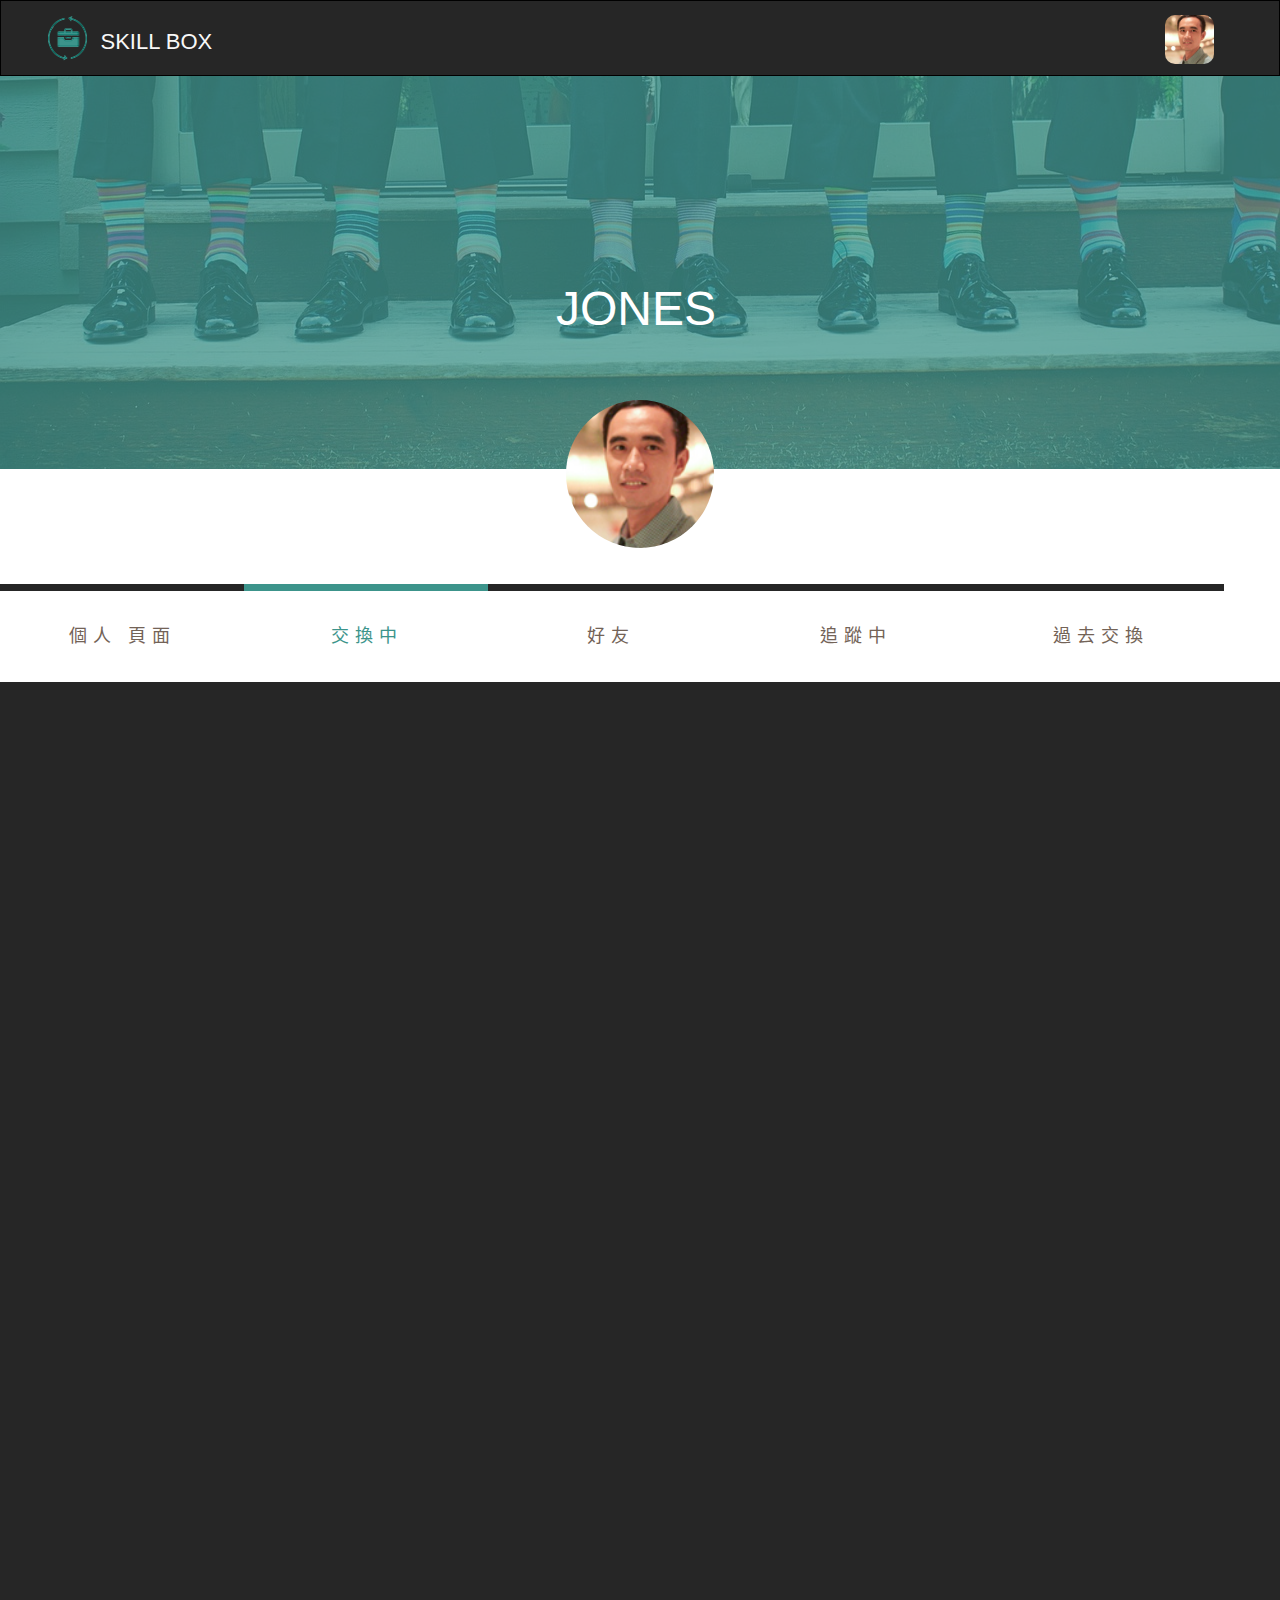
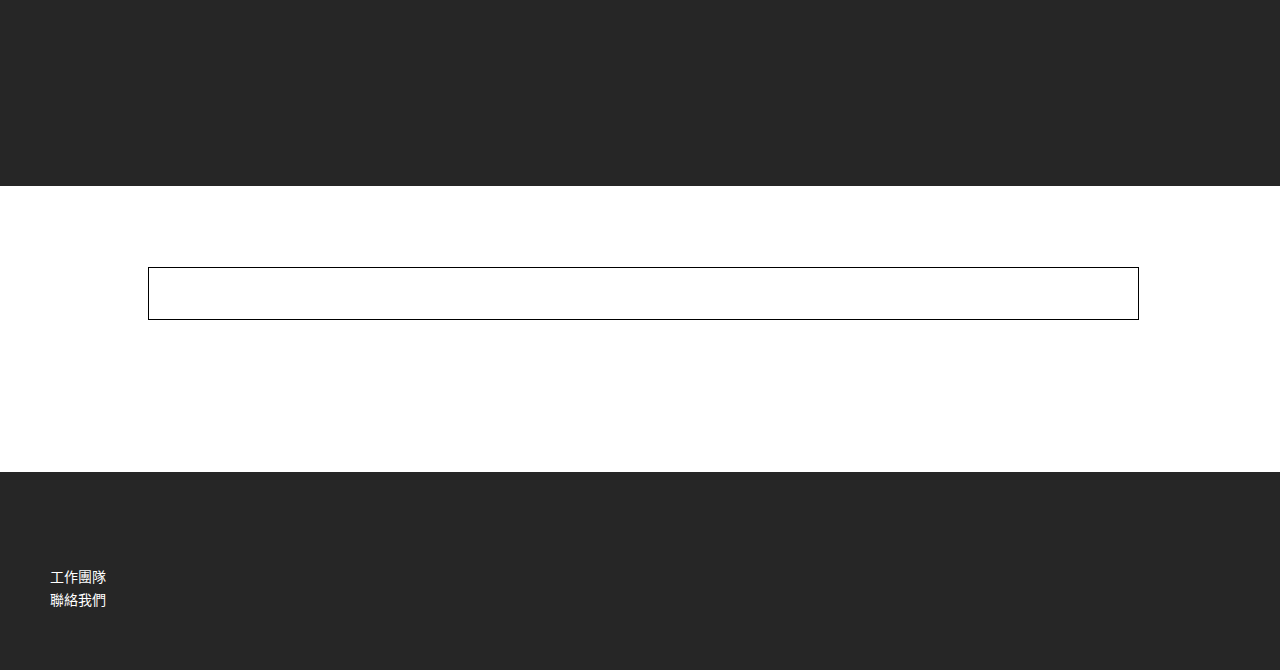
<file: 我的頁面.html>
<!DOCTYPE html>
<html class="html" lang="zh-TW">
 <head>

  <script type="text/javascript">
   if(typeof Muse == "undefined") window.Muse = {}; window.Muse.assets = {"required":["jquery-1.8.3.min.js", "museutils.js", "webpro.js", "jquery.watch.js", "jquery.musepolyfill.bgsize.js", "jquery.scrolleffects.js", "jquery.musemenu.js", "musewpdisclosure.js", "____.css"], "outOfDate":[]};
</script>
  
  <meta http-equiv="Content-type" content="text/html;charset=UTF-8"/>
  <meta name="generator" content="2014.2.1.284"/>
  <title>我的頁面</title>
  <!-- CSS -->
  <link rel="stylesheet" type="text/css" href="css/site_global.css?3990126098"/>
  <link rel="stylesheet" type="text/css" href="css/master_b-__.css?3837702423"/>
  <link rel="stylesheet" type="text/css" href="css/____.css?3839580152" id="pagesheet"/>
  <!-- Other scripts -->
  <script type="text/javascript">
   document.documentElement.className += ' js';
</script>
  <!-- JS includes -->
  <!--[if lt IE 9]>
  <script src="scripts/html5shiv.js?4241844378" type="text/javascript"></script>
  <![endif]-->
   </head>
 <body>

  <div class="clearfix" id="page"><!-- column -->
   <div class="position_content" id="page_position_content">
    <div class="clearfix colelem" id="pu107"><!-- group -->
     <div class="browser_width grpelem" id="u107-bw">
      <div id="u107"><!-- group -->
       <div class="clearfix" id="u107_align_to_page">
        <div class="clip_frame grpelem" id="u299"><!-- image -->
         <img class="block" id="u299_img" src="images/logo.png" alt="" width="39" height="47"/>
        </div>
        <div class="clearfix grpelem" id="u301-5"><!-- content -->
         <p id="u301-2">SKILL BOX</p>
         <p>&nbsp;</p>
        </div>
        <div class="rounded-corners clearfix grpelem" id="u119"><!-- group -->
         <nav class="MenuBar clearfix grpelem" id="menuu198"><!-- horizontal box -->
          <div class="MenuItemContainer clearfix grpelem" id="u199"><!-- vertical box -->
           <div class="MenuItem MenuItemWithSubMenu clearfix colelem" id="u202"><!-- horizontal box -->
            <div class="MenuItemLabel NoWrap clearfix grpelem" id="u203-3"><!-- content -->
             <p>&nbsp;</p>
            </div>
           </div>
           <div class="SubMenu  MenuLevel1 clearfix" id="u200"><!-- vertical box -->
            <ul class="SubMenuView clearfix colelem" id="u201"><!-- vertical box -->
             <li class="MenuItemContainer clearfix colelem" id="u255"><!-- horizontal box --><div class="MenuItem MenuItemWithSubMenu clearfix grpelem" id="u258"><!-- horizontal box --><div class="MenuItemLabel NoWrap clearfix grpelem" id="u259-4"><!-- content --><p>我的個人資料</p></div></div></li>
             <li class="MenuItemContainer clearfix colelem" id="u220"><!-- horizontal box --><div class="MenuItem MenuItemWithSubMenu clearfix grpelem" id="u223"><!-- horizontal box --><div class="MenuItemLabel NoWrap clearfix grpelem" id="u224-4"><!-- content --><p>幫助</p></div></div></li>
             <li class="MenuItemContainer clearfix colelem" id="u285"><!-- horizontal box --><div class="MenuItem MenuItemWithSubMenu clearfix grpelem" id="u288"><!-- horizontal box --><div class="MenuItemLabel NoWrap clearfix grpelem" id="u289-4"><!-- content --><p>登出</p></div></div></li>
            </ul>
           </div>
          </div>
         </nav>
        </div>
       </div>
      </div>
     </div>
     <div class="browser_width grpelem" id="u2377-bw">
      <div id="u2377"><!-- group -->
       <div class="clearfix" id="u2377_align_to_page">
        <a class="nonblock nontext clip_frame grpelem" id="u2408" href="%e7%b8%bd%e8%a6%bd.html"><!-- image --><img class="block" id="u2408_img" src="images/logo.png" alt="" width="39" height="47"/></a>
        <div class="clearfix grpelem" id="u2410-5"><!-- content -->
         <p id="u2410-2">SKILL BOX</p>
         <p>&nbsp;</p>
        </div>
        <div class="rounded-corners clearfix grpelem" id="u2378"><!-- group -->
         <nav class="MenuBar clearfix grpelem" id="menuu2379"><!-- horizontal box -->
          <div class="MenuItemContainer clearfix grpelem" id="u2380"><!-- vertical box -->
           <div class="MenuItem MenuItemWithSubMenu clearfix colelem" id="u2404"><!-- horizontal box -->
            <div class="MenuItemLabel NoWrap clearfix grpelem" id="u2405-3"><!-- content -->
             <p>&nbsp;</p>
            </div>
           </div>
           <div class="SubMenu  MenuLevel1 clearfix" id="u2381"><!-- vertical box -->
            <ul class="SubMenuView clearfix colelem" id="u2382"><!-- vertical box -->
             <li class="MenuItemContainer clearfix colelem" id="u2383"><!-- horizontal box --><a class="nonblock nontext MenuItem MenuItemWithSubMenu MuseMenuActive clearfix grpelem" id="u2384" href="%e6%88%91%e7%9a%84%e9%a0%81%e9%9d%a2.html"><!-- horizontal box --><div class="MenuItemLabel NoWrap clearfix grpelem" id="u2386-4"><!-- content --><p>我的個人資料</p></div></a></li>
             <li class="MenuItemContainer clearfix colelem" id="u2397"><!-- horizontal box --><div class="MenuItem MenuItemWithSubMenu clearfix grpelem" id="u2400"><!-- horizontal box --><div class="MenuItemLabel NoWrap clearfix grpelem" id="u2402-4"><!-- content --><p>幫助</p></div></div></li>
             <li class="MenuItemContainer clearfix colelem" id="u2390"><!-- horizontal box --><div class="MenuItem MenuItemWithSubMenu clearfix grpelem" id="u2393"><!-- horizontal box --><div class="MenuItemLabel NoWrap clearfix grpelem" id="u2396-4"><!-- content --><p>登出</p></div></div></li>
            </ul>
           </div>
          </div>
         </nav>
        </div>
       </div>
      </div>
     </div>
    </div>
    <div class="clearfix colelem" id="pu1618"><!-- group -->
     <div class="browser_width grpelem" id="u1618-bw">
      <div class="museBGSize" id="u1618"><!-- simple frame --></div>
     </div>
     <div class="browser_width grpelem" id="u1634-bw">
      <div id="u1634"><!-- simple frame --></div>
     </div>
     <div class="rounded-corners grpelem" id="u1614"><!-- simple frame --></div>
     <div class="clearfix grpelem" id="u1643-4"><!-- content -->
      <p>JONES</p>
     </div>
    </div>
    <div class="browser_width colelem" id="tab-panelu1644-bw">
     <div class="TabbedPanelsWidget clearfix" id="tab-panelu1644"><!-- vertical box -->
      <div class="TabbedPanelsTabGroup clearfix colelem100" id="u1655"><!-- horizontal box -->
       <div class="TabbedPanelsTab clearfix grpelem" id="u1660"><!-- horizontal box -->
        <div class=" NoWrap clearfix grpelem" id="u1661-4"><!-- content -->
         <p>個人 頁面</p>
        </div>
       </div>
       <div class="TabbedPanelsTab clearfix grpelem" id="u1734"><!-- horizontal box -->
        <div class=" NoWrap clearfix grpelem" id="u1737-4"><!-- content -->
         <p>交換中</p>
        </div>
       </div>
       <div class="TabbedPanelsTab clearfix grpelem" id="u1656"><!-- horizontal box -->
        <div class=" NoWrap clearfix grpelem" id="u1659-4"><!-- content -->
         <p>好友</p>
        </div>
       </div>
       <div class="TabbedPanelsTab clearfix grpelem" id="u1664"><!-- horizontal box -->
        <div class=" NoWrap clearfix grpelem" id="u1665-4"><!-- content -->
         <p>追蹤中</p>
        </div>
       </div>
       <div class="TabbedPanelsTab clearfix grpelem" id="u1726"><!-- horizontal box -->
        <div class=" NoWrap clearfix grpelem" id="u1728-4"><!-- content -->
         <p>過去交換</p>
        </div>
       </div>
      </div>
      <div class="TabbedPanelsContentGroup clearfix colelem100" id="u1645"><!-- stack box -->
       <div class="TabbedPanelsContent invi clearfix" id="u1652"><!-- group -->
        <div class="clip_frame grpelem" id="u1653"><!-- image -->
         <img class="block" id="u1653_img" src="images/placeholder.png" alt="" width="143" height="57"/>
        </div>
       </div>
       <div class="TabbedPanelsContent" id="u1738"><!-- simple frame --></div>
       <div class="TabbedPanelsContent invi" id="u1649"><!-- simple frame --></div>
       <div class="TabbedPanelsContent invi clearfix" id="u1646"><!-- group -->
        <div class="clip_frame grpelem" id="u1647"><!-- image -->
         <img class="block" id="u1647_img" src="images/placeholder.png" alt="" width="143" height="57"/>
        </div>
       </div>
       <div class="TabbedPanelsContent invi" id="u1730"><!-- simple frame --></div>
      </div>
     </div>
    </div>
    <div class="colelem" id="u1625"><!-- simple frame --></div>
    <div class="verticalspacer"></div>
    <div class="browser_width colelem" id="u1626-bw">
     <div id="u1626"><!-- group -->
      <div class="clearfix" id="u1626_align_to_page">
       <div class="clearfix grpelem" id="u1632-6"><!-- content -->
        <p>工作團隊</p>
        <p>聯絡我們</p>
       </div>
      </div>
     </div>
    </div>
    <div class="clearfix mse_pre_init" id="u1627"><!-- group -->
     <div class="rounded-corners rgba-background ose_pre_init grpelem" id="u1629"><!-- simple frame --></div>
     <div class="rounded-corners ose_pre_init grpelem" id="u1631"><!-- simple frame --></div>
     <div class="rounded-corners ose_pre_init grpelem" id="u1630"><!-- simple frame --></div>
     <div class="rounded-corners ose_pre_init grpelem" id="u1628"><!-- simple frame --></div>
    </div>
   </div>
  </div>
  <div class="preload_images">
   <img class="preload" src="images/facebook-u492-r-fr.png" alt=""/>
   <img class="preload" src="images/twitter.png" alt=""/>
   <img class="preload" src="images/pinterest.png" alt=""/>
   <img class="preload" src="images/youtube.png" alt=""/>
  </div>
  <!-- JS includes -->
  <script type="text/javascript">
   if (document.location.protocol != 'https:') document.write('\x3Cscript src="http://musecdn.businesscatalyst.com/scripts/4.0/jquery-1.8.3.min.js" type="text/javascript">\x3C/script>');
</script>
  <script type="text/javascript">
   window.jQuery || document.write('\x3Cscript src="scripts/jquery-1.8.3.min.js" type="text/javascript">\x3C/script>');
</script>
  <script src="scripts/museutils.js?3777594392" type="text/javascript"></script>
  <script src="scripts/jquery.musemenu.js?415733523" type="text/javascript"></script>
  <script src="scripts/jquery.watch.js?4144919381" type="text/javascript"></script>
  <script src="scripts/jquery.musepolyfill.bgsize.js?4259541792" type="text/javascript"></script>
  <script src="scripts/webpro.js?474087315" type="text/javascript"></script>
  <script src="scripts/musewpdisclosure.js?3952359668" type="text/javascript"></script>
  <script src="scripts/jquery.scrolleffects.js?117544926" type="text/javascript"></script>
  <!-- Other scripts -->
  <script type="text/javascript">
   $(document).ready(function() { try {
(function(){var a={},b=function(a){if(a.match(/^rgb/))return a=a.replace(/\s+/g,"").match(/([\d\,]+)/gi)[0].split(","),(parseInt(a[0])<<16)+(parseInt(a[1])<<8)+parseInt(a[2]);if(a.match(/^\#/))return parseInt(a.substr(1),16);return 0};(function(){$('link[type="text/css"]').each(function(){var b=($(this).attr("href")||"").match(/\/?css\/([\w\-]+\.css)\?(\d+)/);b&&b[1]&&b[2]&&(a[b[1]]=b[2])})})();(function(){$("body").append('<div class="version" style="display:none; width:1px; height:1px;"></div>');
for(var c=$(".version"),d=0;d<Muse.assets.required.length;){var f=Muse.assets.required[d],g=f.match(/([\w\-\.]+)\.(\w+)$/),k=g&&g[1]?g[1]:null,g=g&&g[2]?g[2]:null;switch(g.toLowerCase()){case "css":k=k.replace(/\W/gi,"_").replace(/^([^a-z])/gi,"_$1");c.addClass(k);var g=b(c.css("color")),h=b(c.css("background-color"));g!=0||h!=0?(Muse.assets.required.splice(d,1),"undefined"!=typeof a[f]&&(g!=a[f]>>>24||h!=(a[f]&16777215))&&Muse.assets.outOfDate.push(f)):d++;c.removeClass(k);break;case "js":k.match(/^jquery-[\d\.]+/gi)&&
typeof $!="undefined"?Muse.assets.required.splice(d,1):d++;break;default:throw Error("Unsupported file type: "+g);}}c.remove();if(Muse.assets.outOfDate.length||Muse.assets.required.length)c="伺服器上的某些檔案可能遺失或不正確。請清除瀏覽器快取後再試一次。若問題持續發生，請聯絡網站作者。",(d=location&&location.search&&location.search.match&&location.search.match(/muse_debug/gi))&&Muse.assets.outOfDate.length&&(c+="\nOut of date: "+Muse.assets.outOfDate.join(",")),d&&Muse.assets.required.length&&(c+="\nMissing: "+Muse.assets.required.join(",")),alert(c)})()})();/* body */
Muse.Utils.transformMarkupToFixBrowserProblemsPreInit();/* body */
Muse.Utils.prepHyperlinks(true);/* body */
Muse.Utils.initWidget('.MenuBar', function(elem) { return $(elem).museMenu(); });/* unifiedNavBar */
Muse.Utils.resizeHeight()/* resize height */
Muse.Utils.initWidget('#tab-panelu1644', function(elem) { return new WebPro.Widget.TabbedPanels(elem, {event:'click',defaultIndex:1}); });/* #tab-panelu1644 */
$('#u1629').registerOpacityScrollEffect([{"fade":0,"in":[-Infinity,1822.69],"opacity":100},{"in":[1822.69,1822.69],"opacity":100},{"fade":69.21,"in":[1822.69,Infinity],"opacity":0}]);/* scroll effect */
$('#u1631').registerOpacityScrollEffect([{"fade":0,"in":[-Infinity,1822.69],"opacity":100},{"in":[1822.69,1822.69],"opacity":100},{"fade":69.21,"in":[1822.69,Infinity],"opacity":0}]);/* scroll effect */
$('#u1630').registerOpacityScrollEffect([{"fade":0,"in":[-Infinity,1822.69],"opacity":100},{"in":[1822.69,1822.69],"opacity":100},{"fade":69.21,"in":[1822.69,Infinity],"opacity":0}]);/* scroll effect */
$('#u1628').registerOpacityScrollEffect([{"fade":0,"in":[-Infinity,1822.69],"opacity":100},{"in":[1822.69,1822.69],"opacity":100},{"fade":69.21,"in":[1822.69,Infinity],"opacity":0}]);/* scroll effect */
$('#u1627').registerPositionScrollEffect([{"in":[-Infinity,1924.35],"speed":[0,1]},{"in":[1924.35,Infinity],"speed":[0,-1]}]);/* scroll effect */
Muse.Utils.fullPage('#page');/* 100% height page */
Muse.Utils.showWidgetsWhenReady();/* body */
Muse.Utils.transformMarkupToFixBrowserProblems();/* body */
} catch(e) { if (e && 'function' == typeof e.notify) e.notify(); else Muse.Assert.fail('Error calling selector function:' + e); }});
</script>
   </body>
</html>
</file>
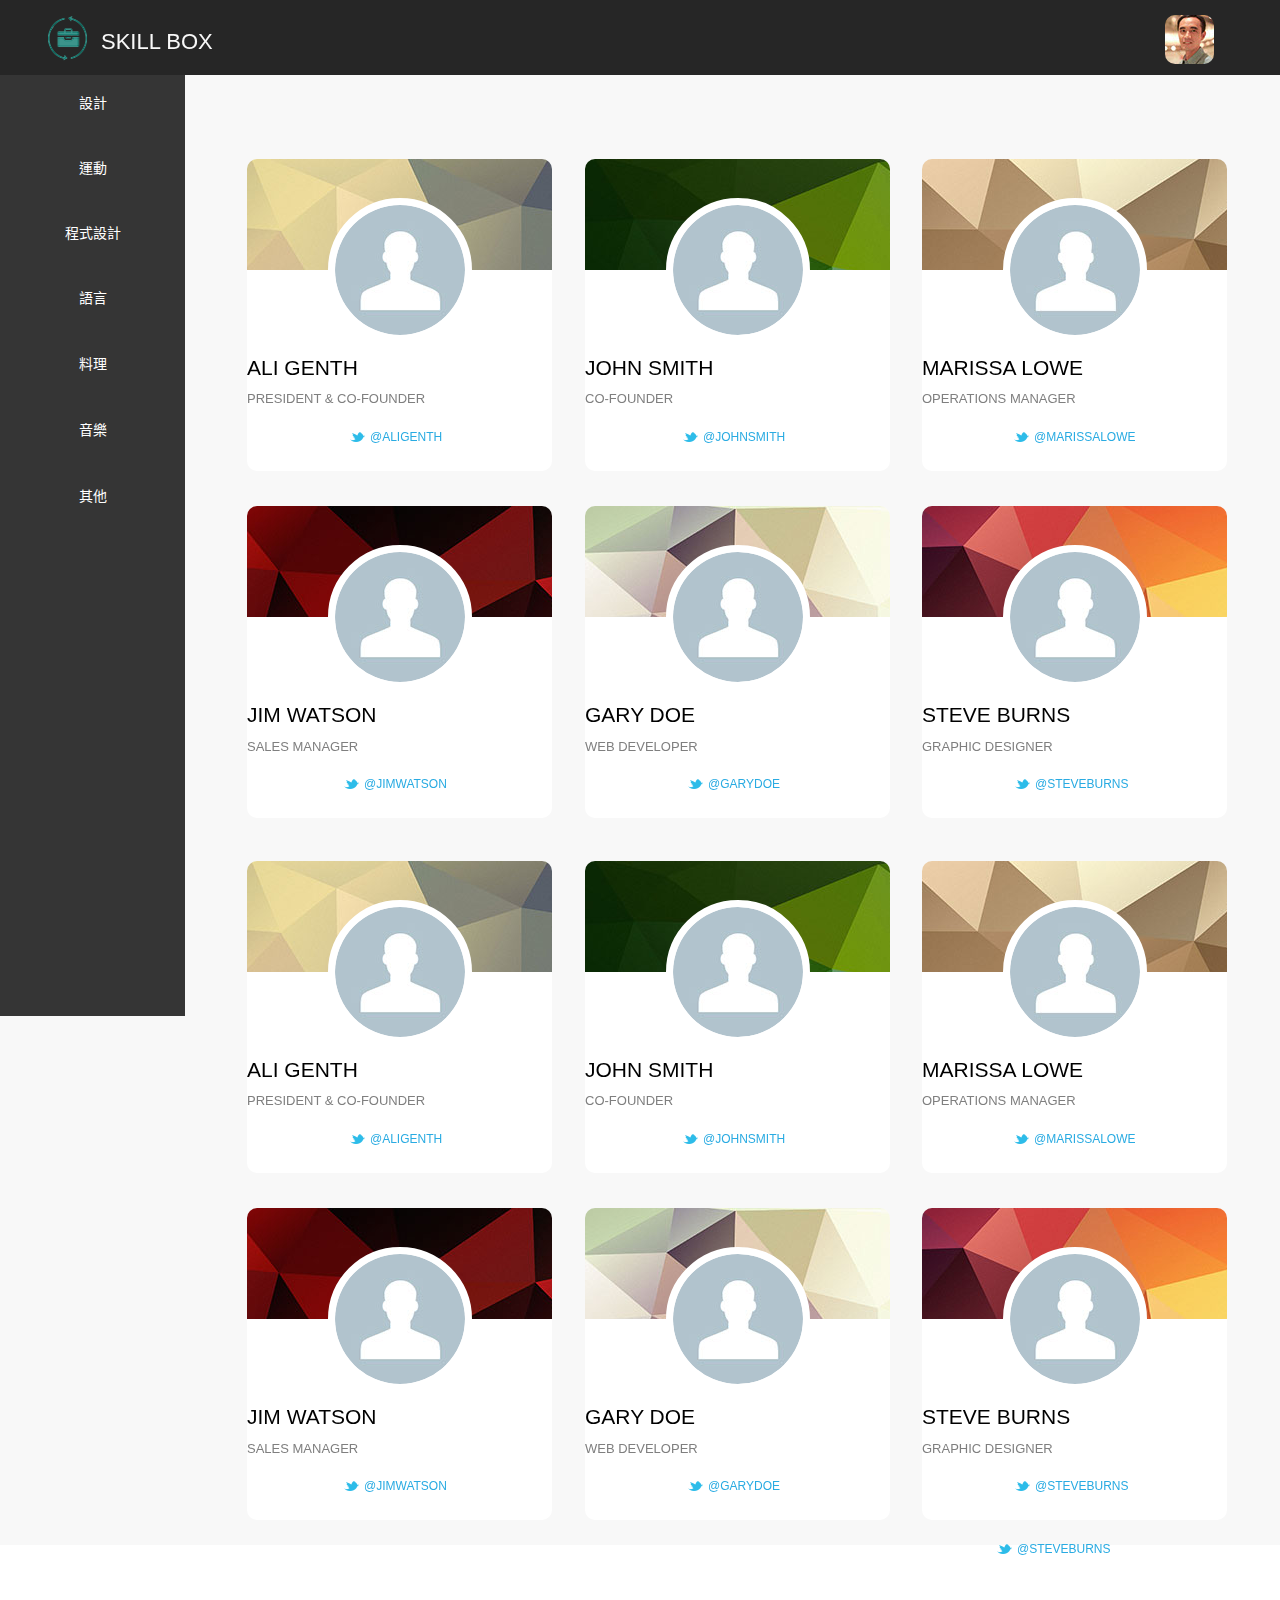
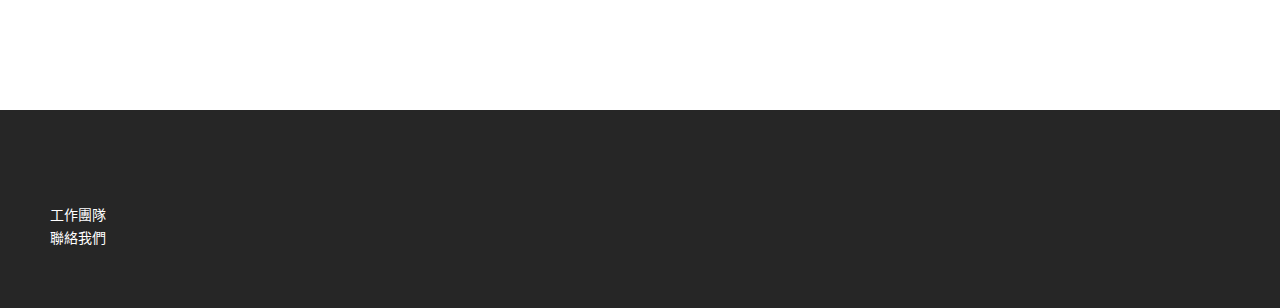
<file: 總覽.html>
<!DOCTYPE html>
<html class="html" lang="zh-TW">
 <head>

  <script type="text/javascript">
   if(typeof Muse == "undefined") window.Muse = {}; window.Muse.assets = {"required":["jquery-1.8.3.min.js", "museutils.js", "jquery.watch.js", "jquery.scrolleffects.js", "jquery.musemenu.js", "__2.css"], "outOfDate":[]};
</script>
  
  <meta http-equiv="Content-type" content="text/html;charset=UTF-8"/>
  <meta name="generator" content="2014.2.1.284"/>
  <title>總覽</title>
  <!-- CSS -->
  <link rel="stylesheet" type="text/css" href="css/site_global.css?3990126098"/>
  <link rel="stylesheet" type="text/css" href="css/master_b-__.css?3837702423"/>
  <link rel="stylesheet" type="text/css" href="css/__2.css?106366442" id="pagesheet"/>
  <!-- Other scripts -->
  <script type="text/javascript">
   document.documentElement.className += ' js';
var __adobewebfontsappname__ = "muse";
</script>
  <!-- JS includes -->
  <script type="text/javascript">
   document.write('\x3Cscript src="' + (document.location.protocol == 'https:' ? 'https:' : 'http:') + '//webfonts.creativecloud.com/abel:n4:all.js" type="text/javascript">\x3C/script>');
</script>
  <!--[if lt IE 9]>
  <script src="scripts/html5shiv.js?4241844378" type="text/javascript"></script>
  <![endif]-->
   </head>
 <body>

  <div class="clearfix" id="page"><!-- column -->
   <div class="position_content" id="page_position_content">
    <div class="clearfix colelem" id="pu2341"><!-- group -->
     <div class="browser_width" id="u2341-bw">
      <div id="u2341"><!-- simple frame --></div>
     </div>
     <nav class="MenuBar clearfix" id="menuu2343"><!-- horizontal box -->
      <div class="MenuItemContainer clearfix grpelem" id="u2344"><!-- vertical box -->
       <div class="MenuItem MenuItemWithSubMenu clearfix colelem" id="u2345"><!-- horizontal box -->
        <div class="MenuItemLabel NoWrap clearfix grpelem" id="u2347-3"><!-- content -->
         <p>&nbsp;</p>
        </div>
       </div>
       <div class="SubMenu  MenuLevel1 clearfix" id="u2349"><!-- vertical box -->
        <ul class="SubMenuView clearfix colelem" id="u2350"><!-- vertical box -->
         <li class="MenuItemContainer clearfix colelem" id="u2365"><!-- horizontal box --><a class="nonblock nontext MenuItem MenuItemWithSubMenu clearfix grpelem" id="u2368" href="%e6%88%91%e7%9a%84%e9%a0%81%e9%9d%a2.html"><!-- horizontal box --><div class="MenuItemLabel NoWrap clearfix grpelem" id="u2369-4"><!-- content --><p>我的個人資料</p></div></a></li>
         <li class="MenuItemContainer clearfix colelem" id="u2351"><!-- horizontal box --><div class="MenuItem MenuItemWithSubMenu clearfix grpelem" id="u2354"><!-- horizontal box --><div class="MenuItemLabel NoWrap clearfix grpelem" id="u2357-4"><!-- content --><p>幫助</p></div></div></li>
         <li class="MenuItemContainer clearfix colelem" id="u2358"><!-- horizontal box --><div class="MenuItem MenuItemWithSubMenu clearfix grpelem" id="u2361"><!-- horizontal box --><div class="MenuItemLabel NoWrap clearfix grpelem" id="u2362-4"><!-- content --><p>登出</p></div></div></li>
        </ul>
       </div>
      </div>
     </nav>
     <div class="rounded-corners" id="u2342"><!-- simple frame --></div>
     <a class="nonblock nontext MuseLinkActive clip_frame" id="u2372" href="%e7%b8%bd%e8%a6%bd.html"><!-- image --><img class="block" id="u2372_img" src="images/logo.png" alt="" width="39" height="47"/></a>
     <div class="clearfix" id="u2374-5"><!-- content -->
      <p id="u2374-2">SKILL BOX</p>
      <p>&nbsp;</p>
     </div>
    </div>
    <div class="browser_width colelem" id="u107-bw">
     <div id="u107"><!-- group -->
      <div class="clearfix" id="u107_align_to_page">
       <div class="clip_frame grpelem" id="u299"><!-- image -->
        <img class="block" id="u299_img" src="images/logo.png" alt="" width="39" height="47"/>
       </div>
       <div class="clearfix grpelem" id="u301-5"><!-- content -->
        <p id="u301-2">SKILL BOX</p>
        <p>&nbsp;</p>
       </div>
       <div class="clearfix grpelem" id="u119"><!-- group -->
        <nav class="MenuBar clearfix grpelem" id="menuu198"><!-- horizontal box -->
         <div class="MenuItemContainer clearfix grpelem" id="u199"><!-- vertical box -->
          <div class="MenuItem MenuItemWithSubMenu clearfix colelem" id="u202"><!-- horizontal box -->
           <div class="MenuItemLabel NoWrap clearfix grpelem" id="u203-3"><!-- content -->
            <p>&nbsp;</p>
           </div>
          </div>
          <div class="SubMenu  MenuLevel1 clearfix" id="u200"><!-- vertical box -->
           <ul class="SubMenuView clearfix colelem" id="u201"><!-- vertical box -->
            <li class="MenuItemContainer clearfix colelem" id="u255"><!-- horizontal box --><div class="MenuItem MenuItemWithSubMenu clearfix grpelem" id="u258"><!-- horizontal box --><div class="MenuItemLabel NoWrap clearfix grpelem" id="u259-4"><!-- content --><p>我的個人資料</p></div></div></li>
            <li class="MenuItemContainer clearfix colelem" id="u220"><!-- horizontal box --><div class="MenuItem MenuItemWithSubMenu clearfix grpelem" id="u223"><!-- horizontal box --><div class="MenuItemLabel NoWrap clearfix grpelem" id="u224-4"><!-- content --><p>幫助</p></div></div></li>
            <li class="MenuItemContainer clearfix colelem" id="u285"><!-- horizontal box --><div class="MenuItem MenuItemWithSubMenu clearfix grpelem" id="u288"><!-- horizontal box --><div class="MenuItemLabel NoWrap clearfix grpelem" id="u289-4"><!-- content --><p>登出</p></div></div></li>
           </ul>
          </div>
         </div>
        </nav>
       </div>
      </div>
     </div>
    </div>
    <div class="pinned-colelem" id="u1948"><!-- simple frame --></div>
    <div class="browser_width" id="u1897-bw">
     <div class="pinned-colelem" id="u1897"><!-- simple frame --></div>
    </div>
    <nav class="MenuBar clearfix pinned-colelem" id="menuu1898"><!-- vertical box -->
     <div class="MenuItemContainer clearfix colelem" id="u1899"><!-- horizontal box -->
      <div class="MenuItem MenuItemWithSubMenu clearfix grpelem" id="u1900"><!-- horizontal box -->
       <div class="MenuItemLabel clearfix grpelem" id="u1901-4"><!-- content -->
        <p>設計</p>
       </div>
      </div>
     </div>
     <div class="MenuItemContainer clearfix colelem" id="u1913"><!-- horizontal box -->
      <div class="MenuItem MenuItemWithSubMenu clearfix grpelem" id="u1916"><!-- horizontal box -->
       <div class="MenuItemLabel clearfix grpelem" id="u1919-4"><!-- content -->
        <p>運動</p>
       </div>
      </div>
     </div>
     <div class="MenuItemContainer clearfix colelem" id="u1920"><!-- horizontal box -->
      <div class="MenuItem MenuItemWithSubMenu clearfix grpelem" id="u1923"><!-- horizontal box -->
       <div class="MenuItemLabel clearfix grpelem" id="u1924-4"><!-- content -->
        <p>程式設計</p>
       </div>
      </div>
     </div>
     <div class="MenuItemContainer clearfix colelem" id="u1927"><!-- horizontal box -->
      <div class="MenuItem MenuItemWithSubMenu clearfix grpelem" id="u1928"><!-- horizontal box -->
       <div class="MenuItemLabel clearfix grpelem" id="u1930-4"><!-- content -->
        <p>語言</p>
       </div>
      </div>
     </div>
     <div class="MenuItemContainer clearfix colelem" id="u1934"><!-- horizontal box -->
      <div class="MenuItem MenuItemWithSubMenu clearfix grpelem" id="u1935"><!-- horizontal box -->
       <div class="MenuItemLabel clearfix grpelem" id="u1936-4"><!-- content -->
        <p>料理</p>
       </div>
      </div>
     </div>
     <div class="MenuItemContainer clearfix colelem" id="u1941"><!-- horizontal box -->
      <div class="MenuItem MenuItemWithSubMenu clearfix grpelem" id="u1942"><!-- horizontal box -->
       <div class="MenuItemLabel clearfix grpelem" id="u1945-4"><!-- content -->
        <p>音樂</p>
       </div>
      </div>
     </div>
     <div class="MenuItemContainer clearfix colelem" id="u1949"><!-- horizontal box -->
      <div class="MenuItem MenuItemWithSubMenu clearfix grpelem" id="u1950"><!-- horizontal box -->
       <div class="MenuItemLabel clearfix grpelem" id="u1953-4"><!-- content -->
        <p>其他</p>
       </div>
      </div>
     </div>
    </nav>
    <div class="clearfix colelem" id="u2191"><!-- group -->
     <div class="clearfix grpelem" id="ppu2057"><!-- column -->
      <div class="clearfix colelem" id="pu2057"><!-- group -->
       <div class="rounded-corners grpelem" id="u2057"><!-- simple frame --></div>
       <div class="rounded-corners clearfix grpelem" id="u2063"><!-- column -->
        <div class="Name clearfix colelem" id="u2081-4"><!-- content -->
         <p>ALI GENTH</p>
        </div>
        <div class="clearfix colelem" id="u2093-4"><!-- content -->
         <p class="Tweeter">@ALIGENTH</p>
        </div>
       </div>
       <div class="rounded-corners clip_frame grpelem" id="u2069"><!-- image -->
        <img class="block" id="u2069_img" src="images/img02130x130.jpg" alt="" width="130" height="130"/>
       </div>
       <div class="Position clearfix grpelem" id="u2087-4"><!-- content -->
        <p>PRESIDENT &amp; CO&#45;FOUNDER</p>
       </div>
      </div>
      <div class="clearfix colelem" id="pu2058"><!-- group -->
       <div class="rounded-corners grpelem" id="u2058"><!-- simple frame --></div>
       <div class="rounded-corners clearfix grpelem" id="u2064"><!-- column -->
        <div class="Name clearfix colelem" id="u2082-4"><!-- content -->
         <p>JIM WATSON</p>
        </div>
        <div class="clearfix colelem" id="u2094-4"><!-- content -->
         <p class="Tweeter">@JIMWATSON</p>
        </div>
       </div>
       <div class="rounded-corners clip_frame grpelem" id="u2071"><!-- image -->
        <img class="block" id="u2071_img" src="images/img02130x130.jpg" alt="" width="130" height="130"/>
       </div>
       <div class="Position clearfix grpelem" id="u2088-4"><!-- content -->
        <p>SALES MANAGER</p>
       </div>
      </div>
     </div>
     <div class="clearfix grpelem" id="ppu2061"><!-- column -->
      <div class="clearfix colelem" id="pu2061"><!-- group -->
       <div class="rounded-corners grpelem" id="u2061"><!-- simple frame --></div>
       <div class="rounded-corners clearfix grpelem" id="u2067"><!-- column -->
        <div class="rounded-corners Name clearfix colelem" id="u2085-4"><!-- content -->
         <p>JOHN SMITH</p>
        </div>
        <div class="clearfix colelem" id="u2097-4"><!-- content -->
         <p class="Tweeter">@JOHNSMITH</p>
        </div>
       </div>
       <div class="rounded-corners clip_frame grpelem" id="u2079"><!-- image -->
        <img class="block" id="u2079_img" src="images/img02130x130.jpg" alt="" width="130" height="130"/>
       </div>
       <div class="Position clearfix grpelem" id="u2091-4"><!-- content -->
        <p>CO&#45;FOUNDER</p>
       </div>
      </div>
      <div class="clearfix colelem" id="pu2062"><!-- group -->
       <div class="rounded-corners grpelem" id="u2062"><!-- simple frame --></div>
       <div class="rounded-corners clearfix grpelem" id="u2068"><!-- column -->
        <div class="Name clearfix colelem" id="u2086-4"><!-- content -->
         <p>GARY DOE</p>
        </div>
        <div class="clearfix colelem" id="u2098-4"><!-- content -->
         <p class="Tweeter">@GARYDOE</p>
        </div>
       </div>
       <div class="rounded-corners clip_frame grpelem" id="u2073"><!-- image -->
        <img class="block" id="u2073_img" src="images/img02130x130.jpg" alt="" width="130" height="130"/>
       </div>
       <div class="Position clearfix grpelem" id="u2092-4"><!-- content -->
        <p>WEB DEVELOPER</p>
       </div>
      </div>
     </div>
     <div class="clearfix grpelem" id="ppu2059"><!-- column -->
      <div class="clearfix colelem" id="pu2059"><!-- group -->
       <div class="rounded-corners grpelem" id="u2059"><!-- simple frame --></div>
       <div class="rounded-corners clearfix grpelem" id="u2065"><!-- column -->
        <div class="Name clearfix colelem" id="u2083-4"><!-- content -->
         <p>MARISSA LOWE</p>
        </div>
        <div class="clearfix colelem" id="u2095-4"><!-- content -->
         <p class="Tweeter">@MARISSALOWE</p>
        </div>
       </div>
       <div class="rounded-corners clip_frame clearfix grpelem" id="u2075"><!-- image -->
        <div id="u2075_clip">
         <img class="position_content" id="u2075_img" src="images/img02.jpg" alt="" width="131" height="131"/>
        </div>
       </div>
       <div class="Position clearfix grpelem" id="u2089-4"><!-- content -->
        <p>OPERATIONS MANAGER</p>
       </div>
      </div>
      <div class="clearfix colelem" id="pu2060"><!-- group -->
       <div class="rounded-corners grpelem" id="u2060"><!-- simple frame --></div>
       <div class="rounded-corners clearfix grpelem" id="u2066"><!-- column -->
        <div class="Name clearfix colelem" id="u2084-4"><!-- content -->
         <p>STEVE BURNS</p>
        </div>
        <div class="clearfix colelem" id="u2096-4"><!-- content -->
         <p class="Tweeter">@STEVEBURNS</p>
        </div>
       </div>
       <div class="rounded-corners clip_frame grpelem" id="u2077"><!-- image -->
        <img class="block" id="u2077_img" src="images/img02130x130.jpg" alt="" width="130" height="130"/>
       </div>
       <div class="Position clearfix grpelem" id="u2090-4"><!-- content -->
        <p>GRAPHIC DESIGNER</p>
       </div>
      </div>
     </div>
    </div>
    <div class="clearfix colelem" id="u2290"><!-- group -->
     <div class="clearfix grpelem" id="pu2325"><!-- column -->
      <div class="rounded-corners colelem" id="u2325"><!-- simple frame --></div>
      <div class="clearfix colelem" id="pu2300"><!-- group -->
       <div class="rounded-corners clearfix grpelem" id="u2300"><!-- column -->
        <div class="position_content" id="u2300_position_content">
         <div class="rounded-corners clip_frame colelem" id="u2330"><!-- image -->
          <img class="block" id="u2330_img" src="images/img02130x130.jpg" alt="" width="130" height="130"/>
         </div>
         <div class="Name clearfix colelem" id="u2301-4"><!-- content -->
          <p>ALI GENTH</p>
         </div>
         <div class="clearfix colelem" id="u2323-4"><!-- content -->
          <p class="Tweeter">@ALIGENTH</p>
         </div>
        </div>
       </div>
       <div class="Position clearfix grpelem" id="u2316-4"><!-- content -->
        <p>PRESIDENT &amp; CO&#45;FOUNDER</p>
       </div>
      </div>
      <div class="clearfix colelem" id="pu2296"><!-- group -->
       <div class="rounded-corners grpelem" id="u2296"><!-- simple frame --></div>
       <div class="rounded-corners clearfix grpelem" id="u2327"><!-- column -->
        <div class="Name clearfix colelem" id="u2324-4"><!-- content -->
         <p>JIM WATSON</p>
        </div>
        <div class="clearfix colelem" id="u2302-4"><!-- content -->
         <p class="Tweeter">@JIMWATSON</p>
        </div>
       </div>
       <div class="rounded-corners clip_frame grpelem" id="u2317"><!-- image -->
        <img class="block" id="u2317_img" src="images/img02130x130.jpg" alt="" width="130" height="130"/>
       </div>
       <div class="Position clearfix grpelem" id="u2332-4"><!-- content -->
        <p>SALES MANAGER</p>
       </div>
      </div>
     </div>
     <div class="clearfix grpelem" id="ppu2291"><!-- column -->
      <div class="clearfix colelem" id="pu2291"><!-- group -->
       <div class="rounded-corners grpelem" id="u2291"><!-- simple frame --></div>
       <div class="rounded-corners clearfix grpelem" id="u2319"><!-- column -->
        <div class="rounded-corners Name clearfix colelem" id="u2314-4"><!-- content -->
         <p>JOHN SMITH</p>
        </div>
        <div class="clearfix colelem" id="u2328-4"><!-- content -->
         <p class="Tweeter">@JOHNSMITH</p>
        </div>
       </div>
       <div class="rounded-corners clip_frame grpelem" id="u2298"><!-- image -->
        <img class="block" id="u2298_img" src="images/img02130x130.jpg" alt="" width="130" height="130"/>
       </div>
       <div class="Position clearfix grpelem" id="u2297-4"><!-- content -->
        <p>CO&#45;FOUNDER</p>
       </div>
      </div>
      <div class="clearfix colelem" id="pu2326"><!-- group -->
       <div class="rounded-corners grpelem" id="u2326"><!-- simple frame --></div>
       <div class="rounded-corners clearfix grpelem" id="u2292"><!-- column -->
        <div class="Name clearfix colelem" id="u2320-4"><!-- content -->
         <p>GARY DOE</p>
        </div>
        <div class="clearfix colelem" id="u2313-4"><!-- content -->
         <p class="Tweeter">@GARYDOE</p>
        </div>
       </div>
       <div class="rounded-corners clip_frame grpelem" id="u2304"><!-- image -->
        <img class="block" id="u2304_img" src="images/img02130x130.jpg" alt="" width="130" height="130"/>
       </div>
       <div class="Position clearfix grpelem" id="u2315-4"><!-- content -->
        <p>WEB DEVELOPER</p>
       </div>
      </div>
     </div>
     <div class="clearfix grpelem" id="ppu2306"><!-- column -->
      <div class="clearfix colelem" id="pu2306"><!-- group -->
       <div class="rounded-corners grpelem" id="u2306"><!-- simple frame --></div>
       <div class="rounded-corners clearfix grpelem" id="u2307"><!-- column -->
        <div class="Name clearfix colelem" id="u2322-4"><!-- content -->
         <p>MARISSA LOWE</p>
        </div>
        <div class="clearfix colelem" id="u2329-4"><!-- content -->
         <p class="Tweeter">@MARISSALOWE</p>
        </div>
       </div>
       <div class="rounded-corners clip_frame clearfix grpelem" id="u2308"><!-- image -->
        <div id="u2308_clip">
         <img class="position_content" id="u2308_img" src="images/img02.jpg" alt="" width="131" height="131"/>
        </div>
       </div>
       <div class="Position clearfix grpelem" id="u2295-4"><!-- content -->
        <p>OPERATIONS MANAGER</p>
       </div>
      </div>
      <div class="clearfix colelem" id="pu2310"><!-- group -->
       <div class="rounded-corners grpelem" id="u2310"><!-- simple frame --></div>
       <div class="rounded-corners clearfix grpelem" id="u2312"><!-- column -->
        <div class="Name clearfix colelem" id="u2303-4"><!-- content -->
         <p>STEVE BURNS</p>
        </div>
        <div class="clearfix colelem" id="u2311-4"><!-- content -->
         <p class="Tweeter">@STEVEBURNS</p>
        </div>
       </div>
       <div class="rounded-corners clip_frame grpelem" id="u2293"><!-- image -->
        <img class="block" id="u2293_img" src="images/img02130x130.jpg" alt="" width="130" height="130"/>
       </div>
       <div class="Position clearfix grpelem" id="u2321-4"><!-- content -->
        <p>GRAPHIC DESIGNER</p>
       </div>
      </div>
     </div>
    </div>
    <div class="clearfix colelem" id="u1886-4"><!-- content -->
     <p class="Tweeter">@STEVEBURNS</p>
    </div>
    <div class="verticalspacer"></div>
    <div class="browser_width colelem" id="u1626-bw">
     <div id="u1626"><!-- group -->
      <div class="clearfix" id="u1626_align_to_page">
       <div class="clearfix grpelem" id="u1632-6"><!-- content -->
        <p>工作團隊</p>
        <p>聯絡我們</p>
       </div>
      </div>
     </div>
    </div>
    <div class="clearfix mse_pre_init" id="u1627"><!-- group -->
     <div class="ose_pre_init grpelem" id="u1629"><!-- simple frame --></div>
     <div class="ose_pre_init grpelem" id="u1631"><!-- simple frame --></div>
     <div class="ose_pre_init grpelem" id="u1630"><!-- simple frame --></div>
     <div class="ose_pre_init grpelem" id="u1628"><!-- simple frame --></div>
    </div>
   </div>
  </div>
  <!-- JS includes -->
  <script type="text/javascript">
   if (document.location.protocol != 'https:') document.write('\x3Cscript src="http://musecdn.businesscatalyst.com/scripts/4.0/jquery-1.8.3.min.js" type="text/javascript">\x3C/script>');
</script>
  <script type="text/javascript">
   window.jQuery || document.write('\x3Cscript src="scripts/jquery-1.8.3.min.js" type="text/javascript">\x3C/script>');
</script>
  <script src="scripts/museutils.js?3777594392" type="text/javascript"></script>
  <script src="scripts/jquery.musemenu.js?415733523" type="text/javascript"></script>
  <script src="scripts/jquery.watch.js?4144919381" type="text/javascript"></script>
  <script src="scripts/jquery.scrolleffects.js?117544926" type="text/javascript"></script>
  <!-- Other scripts -->
  <script type="text/javascript">
   $(document).ready(function() { try {
(function(){var a={},b=function(a){if(a.match(/^rgb/))return a=a.replace(/\s+/g,"").match(/([\d\,]+)/gi)[0].split(","),(parseInt(a[0])<<16)+(parseInt(a[1])<<8)+parseInt(a[2]);if(a.match(/^\#/))return parseInt(a.substr(1),16);return 0};(function(){$('link[type="text/css"]').each(function(){var b=($(this).attr("href")||"").match(/\/?css\/([\w\-]+\.css)\?(\d+)/);b&&b[1]&&b[2]&&(a[b[1]]=b[2])})})();(function(){$("body").append('<div class="version" style="display:none; width:1px; height:1px;"></div>');
for(var c=$(".version"),d=0;d<Muse.assets.required.length;){var f=Muse.assets.required[d],g=f.match(/([\w\-\.]+)\.(\w+)$/),k=g&&g[1]?g[1]:null,g=g&&g[2]?g[2]:null;switch(g.toLowerCase()){case "css":k=k.replace(/\W/gi,"_").replace(/^([^a-z])/gi,"_$1");c.addClass(k);var g=b(c.css("color")),h=b(c.css("background-color"));g!=0||h!=0?(Muse.assets.required.splice(d,1),"undefined"!=typeof a[f]&&(g!=a[f]>>>24||h!=(a[f]&16777215))&&Muse.assets.outOfDate.push(f)):d++;c.removeClass(k);break;case "js":k.match(/^jquery-[\d\.]+/gi)&&
typeof $!="undefined"?Muse.assets.required.splice(d,1):d++;break;default:throw Error("Unsupported file type: "+g);}}c.remove();if(Muse.assets.outOfDate.length||Muse.assets.required.length)c="伺服器上的某些檔案可能遺失或不正確。請清除瀏覽器快取後再試一次。若問題持續發生，請聯絡網站作者。",(d=location&&location.search&&location.search.match&&location.search.match(/muse_debug/gi))&&Muse.assets.outOfDate.length&&(c+="\nOut of date: "+Muse.assets.outOfDate.join(",")),d&&Muse.assets.required.length&&(c+="\nMissing: "+Muse.assets.required.join(",")),alert(c)})()})();/* body */
Muse.Utils.transformMarkupToFixBrowserProblemsPreInit();/* body */
Muse.Utils.prepHyperlinks(true);/* body */
Muse.Utils.initWidget('.MenuBar', function(elem) { return $(elem).museMenu(); });/* unifiedNavBar */
Muse.Utils.resizeHeight()/* resize height */
$('#u1629').registerOpacityScrollEffect([{"fade":0,"in":[-Infinity,1460.36],"opacity":100},{"in":[1460.36,1460.36],"opacity":100},{"fade":69.21,"in":[1460.36,Infinity],"opacity":0}]);/* scroll effect */
$('#u1631').registerOpacityScrollEffect([{"fade":0,"in":[-Infinity,1460.36],"opacity":100},{"in":[1460.36,1460.36],"opacity":100},{"fade":69.21,"in":[1460.36,Infinity],"opacity":0}]);/* scroll effect */
$('#u1630').registerOpacityScrollEffect([{"fade":0,"in":[-Infinity,1460.36],"opacity":100},{"in":[1460.36,1460.36],"opacity":100},{"fade":69.21,"in":[1460.36,Infinity],"opacity":0}]);/* scroll effect */
$('#u1628').registerOpacityScrollEffect([{"fade":0,"in":[-Infinity,1460.36],"opacity":100},{"in":[1460.36,1460.36],"opacity":100},{"fade":69.21,"in":[1460.36,Infinity],"opacity":0}]);/* scroll effect */
$('#u1627').registerPositionScrollEffect([{"in":[-Infinity,1562.02],"speed":[0,1]},{"in":[1562.02,Infinity],"speed":[0,-1]}]);/* scroll effect */
Muse.Utils.fullPage('#page');/* 100% height page */
Muse.Utils.showWidgetsWhenReady();/* body */
Muse.Utils.transformMarkupToFixBrowserProblems();/* body */
} catch(e) { if (e && 'function' == typeof e.notify) e.notify(); else Muse.Assert.fail('Error calling selector function:' + e); }});
</script>
   </body>
</html>
</file>
<file: css/site_global.css>
html
{
	min-height: 100%;
	min-width: 100%;
	-ms-text-size-adjust: none;
}

body,div,dl,dt,dd,ul,ol,li,nav,h1,h2,h3,h4,h5,h6,pre,code,form,fieldset,legend,input,button,textarea,p,blockquote,th,td,a
{
	margin: 0;
	padding: 0;
	border-width: 0;
	-webkit-transform-origin: left top;
	-ms-transform-origin: left top;
	-o-transform-origin: left top;
	transform-origin: left top;
}

table
{
	border-collapse: collapse;
	border-spacing: 0;
}

fieldset,img
{
	border: 0;
	-webkit-transform-origin: left top;
	-ms-transform-origin: left top;
	-o-transform-origin: left top;
	transform-origin: left top;
}

address,caption,cite,code,dfn,em,strong,th,var,optgroup
{
	font-style: inherit;
	font-weight: inherit;
}

del,ins
{
	text-decoration: none;
}

li
{
	list-style: none;
}

caption,th
{
	text-align: left;
}

h1,h2,h3,h4,h5,h6
{
	font-size: 100%;
	font-weight: inherit;
}

input,button,textarea,select,optgroup,option
{
	font-family: inherit;
	font-size: inherit;
	font-style: inherit;
	font-weight: inherit;
}

body
{
	font-family: Arial, Helvetica Neue, Helvetica, sans-serif;
	text-align: left;
	font-size: 14px;
	line-height: 17px;
	word-wrap: break-word;
	text-rendering: optimizeLegibility;/* kerning, primarily */
}

@media screen and (-webkit-min-device-pixel-ratio:0)
{
	body { text-rendering:auto; }
}

a:link
{
	color: #F8F8F8;
	text-decoration: underline;
}

a:visited
{
	color: #12544D;
	text-decoration: underline;
}

a:hover
{
	color: #000000;
	text-decoration: underline;
}

a:active
{
	color: #C1272D;
	text-decoration: underline;
}

a.nontext /* used to override default properties of 'a' tag */
{
	color: black;
	text-decoration: none;
	font-style: normal;
	font-weight: normal;
}

.normal_text
{
	color: #000000;
	direction: ltr;
	font-family: Arial, Helvetica Neue, Helvetica, sans-serif;
	font-size: 14px;
	font-style: normal;
	font-weight: normal;
	letter-spacing: 0px;
	line-height: 17px;
	text-align: left;
	text-decoration: none;
	text-indent: 0px;
	vertical-align: 0px;
	padding: 0px;
}

.Position
{
	color: #7F7F7F;
	font-family: abel, sans-serif;
	font-size: 13px;
	font-weight: 400;
	padding: 0px;
}

.Feedback
{
	color: #000000;
	font-family: abel, sans-serif;
	font-size: 18px;
	font-weight: 400;
	line-height: 31px;
	text-align: center;
	padding: 0px;
}

.Name
{
	color: #000000;
	font-family: abel, sans-serif;
	font-size: 21px;
	font-weight: 400;
	padding: 0px;
}

.Tweeter
{
	color: #29ABE2;
	font-family: Helvetica, Helvetica Neue, Arial, sans-serif;
	font-size: 12px;
	padding: 0px 0px 0px 20px;
}

.list0 li:before
{
	position: absolute;
	right: 100%;
	letter-spacing: 0px;
	text-decoration: none;
	font-weight: normal;
	font-style: normal;
}

.rtl-list li:before
{
	right: auto;
	left: 100%;
}

.nls-None > li:before,.nls-None .list3 > li:before,.nls-None .list6 > li:before
{
	margin-right: 6px;
	content: '•';
}

.nls-None .list1 > li:before,.nls-None .list4 > li:before,.nls-None .list7 > li:before
{
	margin-right: 6px;
	content: '○';
}

.nls-None,.nls-None .list1,.nls-None .list2,.nls-None .list3,.nls-None .list4,.nls-None .list5,.nls-None .list6,.nls-None .list7,.nls-None .list8
{
	padding-left: 34px;
}

.nls-None.rtl-list,.nls-None .list1.rtl-list,.nls-None .list2.rtl-list,.nls-None .list3.rtl-list,.nls-None .list4.rtl-list,.nls-None .list5.rtl-list,.nls-None .list6.rtl-list,.nls-None .list7.rtl-list,.nls-None .list8.rtl-list
{
	padding-left: 0px;
	padding-right: 34px;
}

.nls-None .list2 > li:before,.nls-None .list5 > li:before,.nls-None .list8 > li:before
{
	margin-right: 6px;
	content: '-';
}

.nls-None.rtl-list > li:before,.nls-None .list1.rtl-list > li:before,.nls-None .list2.rtl-list > li:before,.nls-None .list3.rtl-list > li:before,.nls-None .list4.rtl-list > li:before,.nls-None .list5.rtl-list > li:before,.nls-None .list6.rtl-list > li:before,.nls-None .list7.rtl-list > li:before,.nls-None .list8.rtl-list > li:before
{
	margin-right: 0px;
	margin-left: 6px;
}

.TabbedPanelsTab
{
	white-space: nowrap;
}

.MenuBar  .MenuBarView,.MenuBar  .SubMenuView /* Resets for ul and li in menus */
{
	display: block;
	list-style: none;
}

.MenuBar .SubMenu
{
	display: none;
	position: absolute;
}

.NoWrap
{
	white-space: nowrap;
	word-wrap: normal;
}

.rootelem /* the root of the artwork tree */
{
	margin-left: auto;
	margin-right: auto;
}

.colelem /* a child element of a column */
{
	display: inline;
	float: left;
	clear: both;
}

.colelem100 /* a child element of a column that is 100% width */
{
	clear: both;
}

.grpelem /* a child element of a group */
{
	display: inline;
	float: left;
}

.clearfix:after /* force a container to fit around floated items */
{
	content: "\0020";
	visibility: hidden;
	display: block;
	height: 0;
	clear: both;
}

*:first-child+html .clearfix /* IE7 */
{
	zoom: 1;
}

.clip_frame /* used to clip the contents as in the case of an image frame */
{
	overflow: hidden;
}

.inclusion_context /* context for positioning a group of elements that share the same height */
{
	display: table;
	table-layout: fixed;
	width: 0.01px;
}

.inclelem /* element of an inclusion context */
{
	display: table-cell;
	vertical-align: top;
}

.f3s_mid /* 3-slice frame, middle slice */
{
	background-repeat: repeat;
}

.f3s_top,.f3s_bot /* 3-slice frame, top slice */
{
	background-repeat: no-repeat;
}

.f9s_top_left,.f9s_bot_left /* 9-slice frame, left corner slice */
{
	background-repeat: no-repeat;
	background-position: left;
}

.f9s_top_right,.f9s_bot_right /* 9-slice frame, right corner slice */
{
	background-repeat: no-repeat;
	background-position: right;
}

.f9s_top_mid,.f9s_bot_mid /* 9-slice frame, top/bottom horizontal slice */
{
	background-repeat: repeat-x;
	background-position: 0px 0px;
}

.f9s_mid_left /* 9-slice frame, left vertical slice */
{
	background-repeat: repeat-y;
	background-position: left;
}

.f9s_mid_right /* 9-slice frame, right vertical slice */
{
	background-repeat: repeat-y;
	background-position: right;
}

.f9s_center /* 9-slice frame, center slice */
{
	background-repeat: repeat;
	background-position: 0px 0px;
}

.popup_anchor /* anchors an abspos popup */
{
	position: relative;
	width: 0px;
	height: 0px;
}

.popup_element
{
	z-index: 100000;
}

.svg
{
	display: block;
	vertical-align: top;
}

span.wrap /* used to force wrap after floated array when nested inside a paragraph */
{
	content: '';
	clear: left;
	display: block;
}

span.actAsInlineDiv /* used to simulate a DIV with inline display when already nested inside a paragraph */
{
	display: inline-block;
}

.position_content,.excludeFromNormalFlow /* used when child content is larger than parent */
{
	float: left;
}

.preload_images /* used to preload images used in non-default states */
{
	position: absolute;
	overflow: hidden;
	left: -9999px;
	top: -9999px;
	height: 1px;
	width: 1px;
}

preload /* used to specifiy the dimension of preload item */
{
	height: 1px;
	width: 1px;
}

.animateStates
{
	-webkit-transition: 0.3s ease-in-out;
	-moz-transition: 0.3s ease-in-out;
	-o-transition: 0.3s ease-in-out;
	transition: 0.3s ease-in-out;
}

input:focus,textarea:focus /* remove default focussed input styling */
{
	outline: none;
}

textarea
{
	resize: none;
	overflow: auto;
}

.fld-prompt /* form placeholders cursor behavior */
{
	pointer-events: none;
}

.wrapped-input /* form inputs & placeholders let div styling show thru */
{
	position: absolute;
	top: 0;
	left: 0;
	background: transparent;
	border: none;
}

.submit-btn /* form submit buttons on top of sibling elements */
{
	z-index: 50000;
	cursor: pointer;
}

.anchor_item /* used to specify anchor properties */
{
	width: 22px;
	height: 18px;
}

.MenuBar .SubMenuVisible,.MenuBarVertical .SubMenuVisible,.MenuBar .SubMenu .SubMenuVisible,.popup_element.Active,span.actAsPara,.actAsDiv,a.nonblock.nontext,img.block
{
	display: block;
}

.ose_ei
{
	visibility: hidden;
	z-index: 0;
}

.widget_invisible,.js .invi,.js .mse_pre_init,.js .an_invi /* used to hide the widget before loaded */
{
	visibility: hidden;
}

.no_vert_scroll
{
	overflow-y: hidden;
}

.always_vert_scroll
{
	overflow-y: scroll;
}

.always_horz_scroll
{
	overflow-x: scroll;
}

.popup_element.Inactive,.js .disn,.hidden
{
	display: none;
}

.fullscreen
{
	overflow: hidden;
	left: 0px;
	top: 0px;
	position: fixed;
	height: 100%;
	width: 100%;
	-moz-box-sizing: border-box;
	-webkit-box-sizing: border-box;
	-ms-box-sizing: border-box;
	box-sizing: border-box;
}

.fullwidth
{
	position: absolute;
}

.borderbox
{
	-moz-box-sizing: border-box;
	-webkit-box-sizing: border-box;
	-ms-box-sizing: border-box;
	box-sizing: border-box;
}

.scroll_wrapper
{
	position: absolute;
	overflow: auto;
	left: 0px;
	right: 0px;
	top: 0px;
	bottom: 0px;
	padding-top: 0px;
	padding-bottom: 0px;
	margin-top: 0px;
	margin-bottom: 0px;
}

.browser_width > *
{
	position: absolute;
	left: 0px;
	right: 0px;
}

.list0 li,.MenuBar .MenuItemContainer,.SlideShowContentPanel .fullscreen img
{
	position: relative;
}

.accordion_wrapper
{
	display: inline;
	float: left;
	width: 0px;
}

.fld-checkbox input[type=checkbox] /* Hide native checkbox */
{
	position: absolute;
	overflow: hidden;
	clip: rect(0px, 0px, 0px, 0px);
	height: 1px;
	width: 1px;
	margin: -1px;
	padding: 0;
	border: 0;
}

.fld-checkbox input[type=checkbox] + label
{
	display: inline-block;
	background-repeat: no-repeat;
	cursor: pointer;
	float: left;
	width: 100%;
	height: 100%;
}

.pointer_cursor,.fld-recaptcha-mode,.fld-recaptcha-refresh,.fld-recaptcha-help
{
	cursor: pointer;
}
</file>
<file: css/master_b-__.css>
#u107
{
	border-width: 1px;
	border-style: solid;
	border-color: #000000;
	background-color: #262626;
}

#u301-2
{
	font-size: 22px;
	line-height: 26px;
	color: #F8F8F8;
	font-family: Arial, Helvetica Neue, Helvetica, sans-serif;
}

#u119
{
	border-style: none;
	border-color: transparent;
	-moz-border-radius: 10px;
	-webkit-border-radius: 10px;
	-khtml-border-radius: 10px;
	border-radius: 10px;
	position: relative;
	background: #FFFFFF url("../images/jones_nccu_136-ieu119-fr.png") no-repeat left top;
	background: rgba(0,0,0,0) url("../images/jones_nccu_136.jpg") no-repeat left top;
	background-color: #FFFFFF;
	background-size: cover;
}

#menuu198
{
	border-style: none;
	border-color: transparent;
	background-color: transparent;
	position: relative;
}

#u299,#u301-5,#u199,#u202
{
	background-color: transparent;
	position: relative;
}

#u203-3
{
	border-style: none;
	border-color: transparent;
	background-color: transparent;
	color: #FFFFFF;
	text-align: center;
	font-family: Georgia, Palatino, Palatino Linotype, Times, Times New Roman, serif;
	position: relative;
}

#u200
{
	background-color: transparent;
}

#u258
{
	border-style: none;
	border-color: transparent;
	background-color: #F2F2F2;
	position: relative;
}

#u258:hover
{
	background-color: #AAAAAA;
}

#u259-4
{
	background-color: transparent;
	line-height: 13px;
	font-size: 11px;
	text-align: center;
	position: relative;
}

#u223
{
	border-style: none;
	border-color: transparent;
	background-color: #F2F2F2;
	position: relative;
}

#u223:hover
{
	background-color: #AAAAAA;
}

#u224-4
{
	background-color: transparent;
	line-height: 13px;
	font-size: 11px;
	text-align: center;
	position: relative;
}

#u201,#u255,#u220,#u285
{
	background-color: transparent;
	position: relative;
}

#u288
{
	border-style: none;
	border-color: transparent;
	background-color: #F2F2F2;
	position: relative;
}

#u288:hover
{
	background-color: #AAAAAA;
}

#u258.MuseMenuActive,#u223.MuseMenuActive,#u288.MuseMenuActive
{
	background-color: #666666;
}

#u289-4
{
	background-color: transparent;
	line-height: 13px;
	font-size: 11px;
	text-align: center;
	position: relative;
}

.MenuItem /* unifiedNavBar */
{
	cursor: pointer;
}

#u1626
{
	border-style: none;
	border-color: transparent;
	background-color: #262626;
}

#u107_align_to_page,#u1626_align_to_page
{
	position: relative;
}

#u1632-6
{
	background-color: transparent;
	line-height: 23px;
	color: #FFFFFF;
	position: relative;
}

#u1627
{
	border-style: none;
	border-color: transparent;
	background-color: transparent;
	position: fixed;
}

#u1629
{
	border-width: 2px;
	border-style: solid;
	border-color: #FFFFFF;
	-moz-border-radius: 100px;
	-webkit-border-radius: 100px;
	-khtml-border-radius: 100px;
	border-radius: 100px;
	position: relative;
	background: transparent url("../images/facebook.png") no-repeat center center;
}

#u1629:hover
{
	background: #70B0AA url("../images/facebook-u492-r-fr.png") no-repeat center center;
	background-color: rgba(60, 148, 139, 0.73);
}

#u1631
{
	border-width: 2px;
	border-style: solid;
	border-color: #FFFFFF;
	-moz-border-radius: 100px;
	-webkit-border-radius: 100px;
	-khtml-border-radius: 100px;
	border-radius: 100px;
	position: relative;
	background: transparent url("../images/twitter.png") no-repeat center center;
}

#u1631:hover
{
	background: #3C948B url("../images/twitter.png") no-repeat center center;
}

#u1630
{
	border-width: 2px;
	border-style: solid;
	border-color: #FFFFFF;
	-moz-border-radius: 100px;
	-webkit-border-radius: 100px;
	-khtml-border-radius: 100px;
	border-radius: 100px;
	position: relative;
	background: transparent url("../images/pinterest.png") no-repeat center center;
}

#u1630:hover
{
	background: #3C948B url("../images/pinterest.png") no-repeat center center;
}

#u1628
{
	border-width: 2px;
	border-style: solid;
	border-color: #FFFFFF;
	-moz-border-radius: 100px;
	-webkit-border-radius: 100px;
	-khtml-border-radius: 100px;
	border-radius: 100px;
	position: relative;
	background: transparent url("../images/youtube.png") no-repeat center center;
}

#u1628:hover
{
	background: #3C948B url("../images/youtube.png") no-repeat center center;
}

.js #u1629.ose_pre_init,.js #u1631.ose_pre_init,.js #u1630.ose_pre_init,.js #u1628.ose_pre_init
{
	opacity: 1;
	-ms-filter: "progid:DXImageTransform.Microsoft.Alpha(Opacity=100)";
	filter: alpha(opacity=100);
}
</file>
<file: css/____.css>
.version._____ /* version checker */
{
	color: #0000E4;
	background-color: #DB57F8;
}

.html
{
	background-color: #FFFFFF;
}

#page
{
	z-index: 1;
	width: 1024px;
	min-height: 899.8500000000013px;
	background-image: none;
	border-style: none;
	border-color: #000000;
	background-color: transparent;
	padding-bottom: 0px;
	margin-left: auto;
	margin-right: auto;
}

#page_position_content
{
	margin-top: -36px;
	margin-bottom: -237px;
}

#u107
{
	z-index: 2;
	padding-bottom: 3px;
}

#u107_align_to_page
{
	margin-left: auto;
	margin-right: auto;
	width: 1023px;
	left: -100px;
}

#u299
{
	z-index: 30;
	width: 39px;
	margin-right: -10000px;
	margin-top: 15px;
	left: 19px;
}

#u301-5
{
	z-index: 32;
	width: 160px;
	min-height: 27px;
	margin-right: -10000px;
	margin-top: 28px;
	left: 72px;
}

#u119
{
	z-index: 3;
	width: 49px;
	margin-right: -10000px;
	margin-top: 14px;
	left: 1136px;
}

#menuu198
{
	z-index: 4;
	width: 52px;
	margin-bottom: -6px;
	margin-right: -10000px;
	left: -3px;
}

#u199
{
	width: 52px;
	min-height: 55px;
	margin-right: -10000px;
}

#u202
{
	width: 52px;
	padding-bottom: 38px;
}

#u203-3
{
	width: 1px;
	min-height: 17px;
	margin-right: -10000px;
	top: 19px;
	left: 25px;
}

#u200
{
	width: 120px;
	top: 55px;
}

#u258
{
	width: 120px;
	padding-bottom: 7px;
	margin-right: -10000px;
}

#u258:hover
{
	margin: 0px -10000px 0px 0px;
}

#u259-4
{
	width: 68px;
	min-height: 13px;
	padding-left: 2px;
	padding-top: 4px;
	padding-right: 2px;
	margin-right: -10000px;
	top: 3px;
	left: 22px;
}

#u258:hover #u259-4
{
	padding-top: 4px;
	padding-bottom: 0px;
	min-height: 13px;
	margin: 0px -10000px 0px 0px;
}

#u223
{
	width: 120px;
	padding-bottom: 7px;
	margin-right: -10000px;
}

#u258.MuseMenuActive,#u223:hover
{
	margin: 0px -10000px 0px 0px;
}

#u224-4
{
	width: 23px;
	min-height: 13px;
	padding-left: 2px;
	padding-top: 4px;
	padding-right: 2px;
	margin-right: -10000px;
	top: 3px;
	left: 45px;
}

#u258.MuseMenuActive #u259-4,#u223:hover #u224-4
{
	padding-top: 4px;
	padding-bottom: 0px;
	min-height: 13px;
	margin: 0px -10000px 0px 0px;
}

#u201,#u255,#u220,#u285
{
	width: 120px;
}

#u288
{
	width: 120px;
	padding-bottom: 7px;
	margin-right: -10000px;
}

#u223.MuseMenuActive,#u288:hover
{
	margin: 0px -10000px 0px 0px;
}

#u288.MuseMenuActive
{
	margin: 0px -10000px 0px 0px;
}

#u289-4
{
	width: 23px;
	min-height: 13px;
	padding-left: 2px;
	padding-top: 4px;
	padding-right: 2px;
	margin-right: -10000px;
	top: 3px;
	left: 45px;
}

#u223.MuseMenuActive #u224-4,#u288:hover #u289-4
{
	padding-top: 4px;
	padding-bottom: 0px;
	min-height: 13px;
	margin: 0px -10000px 0px 0px;
}

#u107-bw
{
	z-index: 2;
	margin-bottom: -1px;
	height: 73px;
}

#u2377
{
	z-index: 94;
	border-width: 1px;
	border-style: solid;
	border-color: #000000;
	background-color: #262626;
	padding-bottom: 3px;
}

#u2377_align_to_page
{
	margin-left: auto;
	margin-right: auto;
	width: 1023px;
	position: relative;
	left: -100px;
}

#u2408
{
	z-index: 122;
	width: 39px;
	background-color: transparent;
	position: relative;
	margin-right: -10000px;
	margin-top: 15px;
	left: 19px;
}

#u299_img,#u2408_img
{
	padding-bottom: 1px;
}

#u2410-5
{
	z-index: 124;
	width: 160px;
	min-height: 27px;
	background-color: transparent;
	position: relative;
	margin-right: -10000px;
	margin-top: 28px;
	left: 72px;
}

#u2410-2
{
	font-size: 22px;
	line-height: 26px;
	color: #F8F8F8;
	font-family: Arial, Helvetica Neue, Helvetica, sans-serif;
}

#u2378
{
	z-index: 95;
	width: 49px;
	border-style: none;
	border-color: transparent;
	-moz-border-radius: 10px;
	-webkit-border-radius: 10px;
	-khtml-border-radius: 10px;
	border-radius: 10px;
	position: relative;
	margin-right: -10000px;
	margin-top: 14px;
	left: 1136px;
	background: #FFFFFF url("../images/jones_nccu_136-ieu119-fr.png") no-repeat left top;
	background: rgba(0,0,0,0) url("../images/jones_nccu_136.jpg") no-repeat left top;
	background-color: #FFFFFF;
	background-size: cover;
}

#menuu2379
{
	z-index: 96;
	width: 52px;
	border-style: none;
	border-color: transparent;
	background-color: transparent;
	margin-bottom: -6px;
	position: relative;
	margin-right: -10000px;
	left: -3px;
}

#u2380
{
	width: 52px;
	min-height: 55px;
	background-color: transparent;
	position: relative;
	margin-right: -10000px;
}

#u2404
{
	width: 52px;
	background-color: transparent;
	padding-bottom: 38px;
	position: relative;
}

#u202.MuseMenuActive,#u2404.MuseMenuActive
{
	margin: 0px;
}

#u2405-3
{
	width: 1px;
	min-height: 17px;
	border-style: none;
	border-color: transparent;
	background-color: transparent;
	color: #FFFFFF;
	text-align: center;
	font-family: Georgia, Palatino, Palatino Linotype, Times, Times New Roman, serif;
	position: relative;
	margin-right: -10000px;
	top: 19px;
	left: 25px;
}

#u202.MuseMenuActive #u203-3,#u2404.MuseMenuActive #u2405-3
{
	padding-top: 0px;
	padding-bottom: 0px;
	min-height: 17px;
	margin: 0px -10000px 0px 0px;
}

#u2381
{
	width: 120px;
	background-color: transparent;
	top: 55px;
}

#u2384
{
	width: 120px;
	border-style: none;
	border-color: transparent;
	background-color: #F2F2F2;
	padding-bottom: 7px;
	position: relative;
	margin-right: -10000px;
	top: 0px;
	left: 0px;
}

#u2386-4
{
	width: 68px;
	min-height: 13px;
	background-color: transparent;
	padding-left: 2px;
	padding-top: 4px;
	padding-right: 2px;
	line-height: 13px;
	font-size: 11px;
	text-align: center;
	position: relative;
	margin-right: -10000px;
	top: 3px;
	left: 22px;
}

#u288.MuseMenuActive #u289-4,#u2384:hover #u2386-4
{
	padding-top: 4px;
	padding-bottom: 0px;
	min-height: 13px;
	margin: 0px -10000px 0px 0px;
}

#u2400
{
	width: 120px;
	border-style: none;
	border-color: transparent;
	background-color: #F2F2F2;
	padding-bottom: 7px;
	position: relative;
	margin-right: -10000px;
}

#u2400:hover
{
	background-color: #AAAAAA;
	margin: 0px -10000px 0px 0px;
}

#u2402-4
{
	width: 23px;
	min-height: 13px;
	background-color: transparent;
	padding-left: 2px;
	padding-top: 4px;
	padding-right: 2px;
	line-height: 13px;
	font-size: 11px;
	text-align: center;
	position: relative;
	margin-right: -10000px;
	top: 3px;
	left: 45px;
}

#u2384.MuseMenuActive #u2386-4,#u2400:hover #u2402-4
{
	padding-top: 4px;
	padding-bottom: 0px;
	min-height: 13px;
	margin: 0px -10000px 0px 0px;
}

#u2382,#u2383,#u2397,#u2390
{
	width: 120px;
	background-color: transparent;
	position: relative;
}

#u2393
{
	width: 120px;
	border-style: none;
	border-color: transparent;
	background-color: #F2F2F2;
	padding-bottom: 7px;
	position: relative;
	margin-right: -10000px;
}

#u2393:hover
{
	background-color: #AAAAAA;
	margin: 0px -10000px 0px 0px;
}

#u2384.MuseMenuActive,#u2400.MuseMenuActive,#u2393.MuseMenuActive
{
	background-color: #666666;
	margin: 0px -10000px 0px 0px;
}

#u2396-4
{
	width: 23px;
	min-height: 13px;
	background-color: transparent;
	padding-left: 2px;
	padding-top: 4px;
	padding-right: 2px;
	line-height: 13px;
	font-size: 11px;
	text-align: center;
	position: relative;
	margin-right: -10000px;
	top: 3px;
	left: 45px;
}

#u2400.MuseMenuActive #u2402-4,#u2393:hover #u2396-4
{
	padding-top: 4px;
	padding-bottom: 0px;
	min-height: 13px;
	margin: 0px -10000px 0px 0px;
}

#u2393.MuseMenuActive #u2396-4
{
	padding-top: 4px;
	padding-bottom: 0px;
	min-height: 13px;
	margin: 0px -10000px 0px 0px;
}

#u2377-bw
{
	z-index: 94;
	margin-bottom: -1px;
	height: 73px;
}

#pu107,#pu1618
{
	width: 0.01px;
	margin-left: -100px;
}

#u1618
{
	z-index: 49;
	height: 394px;
	border-style: none;
	border-color: transparent;
	background: #FFFFFF url("../images/funny-629675_1280.jpg") no-repeat center bottom;
	background-size: cover;
}

#u1618-bw
{
	z-index: 49;
	height: 394px;
}

#u1634
{
	z-index: 51;
	height: 394px;
	border-style: none;
	border-color: transparent;
	background-color: #3C948B;
	opacity: 0.72;
	-ms-filter: "progid:DXImageTransform.Microsoft.Alpha(Opacity=72)";
	filter: alpha(opacity=72);
}

#u1634-bw
{
	z-index: 51;
	height: 394px;
}

#u1614
{
	z-index: 52;
	width: 148px;
	height: 148px;
	border-style: none;
	border-color: transparent;
	-moz-border-radius: 143px;
	-webkit-border-radius: 143px;
	-khtml-border-radius: 143px;
	border-radius: 143px;
	position: relative;
	margin-right: -10000px;
	margin-top: 325px;
	left: 538px;
	background: #FFFFFF url("../images/jones_nccu_136-ieu1614-fr.png") no-repeat left top;
	background: rgba(0,0,0,0) url("../images/jones_nccu_136.jpg") no-repeat left top;
	background-color: #FFFFFF;
	background-size: cover;
}

#u1643-4
{
	z-index: 53;
	width: 169px;
	min-height: 24px;
	background-color: transparent;
	line-height: 58px;
	font-size: 48px;
	color: #FFFFFF;
	position: relative;
	margin-right: -10000px;
	margin-top: 205px;
	left: 528px;
}

#tab-panelu1644
{
	z-index: 57;
	border-style: none;
	border-color: transparent;
	background-color: transparent;
}

#u1655
{
	z-index: 58;
	border-style: none;
	border-color: transparent;
	background-color: transparent;
}

#u1660
{
	z-index: 59;
	width: 245px;
	min-height: 25px;
	border-style: solid;
	border-color: #262626;
	background-color: #FFFFFF;
	padding-bottom: 66px;
	position: relative;
	margin-right: -10000px;
	border-width: 7px 0px 0px;
}

#u1661-4
{
	z-index: 60;
	width: 245px;
	min-height: 25px;
	border-color: #999999;
	background-color: transparent;
	line-height: 25px;
	color: #736357;
	font-size: 18px;
	letter-spacing: 6px;
	text-align: center;
	font-family: Helvetica, Helvetica Neue, Arial, sans-serif;
	position: relative;
	margin-right: -10000px;
	top: 33px;
}

#u1734
{
	z-index: 64;
	width: 245px;
	min-height: 25px;
	border-style: solid;
	border-color: #262626;
	background-color: #FFFFFF;
	padding-bottom: 66px;
	position: relative;
	margin-right: -10000px;
	left: 244px;
	border-width: 7px 0px 0px;
}

#u1660.TabbedPanelsTabSelected,#u1734.TabbedPanelsTabSelected
{
	border-color: #3C948B;
	background-color: transparent;
	width: 245px;
	min-height: 25px;
	margin: 0px -10000px 0px 0px;
}

#u1737-4
{
	z-index: 65;
	width: 245px;
	min-height: 25px;
	border-color: #999999;
	background-color: transparent;
	line-height: 25px;
	color: #736357;
	font-size: 18px;
	letter-spacing: 6px;
	text-align: center;
	font-family: Helvetica, Helvetica Neue, Arial, sans-serif;
	position: relative;
	margin-right: -10000px;
	top: 33px;
}

#u1656
{
	z-index: 69;
	width: 246px;
	min-height: 25px;
	border-style: solid;
	border-color: #262626;
	background-color: #FFFFFF;
	padding-bottom: 66px;
	position: relative;
	margin-right: -10000px;
	left: 488px;
	border-width: 7px 0px 0px;
}

#u1659-4
{
	z-index: 70;
	width: 246px;
	min-height: 25px;
	border-color: #999999;
	background-color: transparent;
	line-height: 25px;
	color: #736357;
	font-size: 18px;
	letter-spacing: 6px;
	text-align: center;
	font-family: Helvetica, Helvetica Neue, Arial, sans-serif;
	position: relative;
	margin-right: -10000px;
	top: 33px;
}

#u1664
{
	z-index: 74;
	width: 246px;
	min-height: 25px;
	border-style: solid;
	border-color: #262626;
	background-color: #FFFFFF;
	padding-bottom: 66px;
	position: relative;
	margin-right: -10000px;
	left: 733px;
	border-width: 7px 0px 0px;
}

#u1665-4
{
	z-index: 75;
	width: 246px;
	min-height: 25px;
	border-color: #999999;
	background-color: transparent;
	line-height: 25px;
	color: #736357;
	font-size: 18px;
	letter-spacing: 6px;
	text-align: center;
	font-family: Helvetica, Helvetica Neue, Arial, sans-serif;
	position: relative;
	margin-right: -10000px;
	top: 33px;
}

#u1726
{
	z-index: 79;
	width: 246px;
	min-height: 25px;
	border-style: solid;
	border-color: #262626;
	background-color: #FFFFFF;
	padding-bottom: 66px;
	position: relative;
	margin-right: -10000px;
	left: 978px;
	border-width: 7px 0px 0px;
}

#u1656.TabbedPanelsTabSelected,#u1664.TabbedPanelsTabSelected,#u1726.TabbedPanelsTabSelected
{
	border-color: #3C948B;
	background-color: transparent;
	width: 246px;
	min-height: 25px;
	margin: 0px -10000px 0px 0px;
}

#u1728-4
{
	z-index: 80;
	width: 246px;
	min-height: 25px;
	border-color: #999999;
	background-color: transparent;
	line-height: 25px;
	color: #736357;
	font-size: 18px;
	letter-spacing: 6px;
	text-align: center;
	font-family: Helvetica, Helvetica Neue, Arial, sans-serif;
	position: relative;
	margin-right: -10000px;
	top: 33px;
}

#u1660.TabbedPanelsTabSelected #u1661-4,#u1734.TabbedPanelsTabSelected #u1737-4,#u1656.TabbedPanelsTabSelected #u1659-4,#u1664.TabbedPanelsTabSelected #u1665-4,#u1726.TabbedPanelsTabSelected #u1728-4
{
	padding-top: 0px;
	padding-bottom: 0px;
	min-height: 25px;
	margin: 0px -10000px 0px 0px;
}

#u1660.TabbedPanelsTabSelected #u1661-4 p,#u1734.TabbedPanelsTabSelected #u1737-4 p,#u1656.TabbedPanelsTabSelected #u1659-4 p,#u1664.TabbedPanelsTabSelected #u1665-4 p,#u1726.TabbedPanelsTabSelected #u1728-4 p
{
	color: #3C948B;
	visibility: inherit;
}

#u1645
{
	z-index: 84;
	background-color: transparent;
}

#u1652
{
	z-index: 85;
	border-style: none;
	border-color: transparent;
	background-color: #262626;
	padding-bottom: 862px;
	position: relative;
}

#u1653
{
	z-index: 86;
	width: 143px;
	background-color: transparent;
	position: relative;
	margin-right: -10000px;
	margin-top: 185px;
	left: 419px;
}

#u1738
{
	z-index: 88;
	height: 1104px;
	border-style: none;
	border-color: transparent;
	background-color: #262626;
	position: relative;
}

#u1649
{
	z-index: 89;
	height: 1104px;
	border-style: none;
	border-color: transparent;
	background-color: #262626;
	position: relative;
}

#u1646
{
	z-index: 90;
	border-style: none;
	border-color: transparent;
	background-color: #262626;
	padding-bottom: 862px;
	position: relative;
}

#u1647
{
	z-index: 91;
	width: 143px;
	background-color: transparent;
	position: relative;
	margin-right: -10000px;
	margin-top: 185px;
	left: 419px;
}

#u1730
{
	z-index: 93;
	height: 1104px;
	border-style: none;
	border-color: transparent;
	background-color: #262626;
	position: relative;
}

.MenuItem,.TabbedPanelsTab /* unifiedNavBar */
{
	cursor: pointer;
}

#tab-panelu1644-bw
{
	z-index: 57;
	margin-top: 36px;
	height: 1202px;
}

#u1625
{
	z-index: 50;
	width: 989px;
	height: 51px;
	border-width: 1px;
	border-style: solid;
	border-color: #000000;
	background-color: #FFFFFF;
	margin-left: 20px;
	margin-top: 81px;
	position: relative;
}

#u1626
{
	z-index: 37;
	padding-bottom: 58px;
}

#u1626_align_to_page
{
	margin-left: auto;
	margin-right: auto;
	width: 1024px;
	left: -100px;
}

#u1632-6
{
	z-index: 43;
	width: 185px;
	min-height: 32px;
	margin-right: -10000px;
	margin-top: 94px;
	left: 22px;
}

#u1626-bw
{
	z-index: 37;
	margin-top: 151px;
	height: 140px;
}

#u1627
{
	z-index: 38;
	width: 302px;
	top: 2123px;
	left: 773px;
}

#u1629
{
	z-index: 40;
	width: 56px;
	height: 54px;
	margin-right: -10000px;
}

#u1631
{
	z-index: 39;
	width: 56px;
	height: 54px;
	margin-right: -10000px;
	left: 81px;
}

#u1630
{
	z-index: 42;
	width: 56px;
	height: 54px;
	margin-right: -10000px;
	left: 162px;
}

#u1628
{
	z-index: 41;
	width: 56px;
	height: 54px;
	margin-right: -10000px;
	left: 242px;
}

#u1629:hover,#u1631:hover,#u1630:hover,#u1628:hover
{
	width: 56px;
	height: 54px;
	min-height: 0px;
	margin: 0px -10000px 0px 0px;
}

body
{
	position: relative;
	min-width: 1024px;
	padding-top: 36px;
	padding-bottom: 36px;
}

#page .verticalspacer
{
	clear: both;
}
</file>
<file: css/__2.css>
.version.___2 /* version checker */
{
	color: #000006;
	background-color: #5705EA;
}

.html
{
	background-color: #FFFFFF;
}

#page
{
	z-index: 1;
	width: 1024px;
	min-height: 900px;
	background-image: none;
	border-style: none;
	border-color: #000000;
	background-color: transparent;
	margin-left: auto;
	margin-right: auto;
}

#page_position_content
{
	margin-top: -36px;
	margin-bottom: -237px;
}

#pu2341
{
	width: 0.01px;
	padding-bottom: 75px;
	margin-left: -100px;
}

#u2341
{
	z-index: 292;
	height: 75px;
	border-style: none;
	border-color: transparent;
	background-color: #262626;
	position: fixed;
	top: 0px;
}

#u2341-bw
{
	z-index: 292;
}

#menuu2343
{
	z-index: 294;
	width: 52px;
	border-style: none;
	border-color: transparent;
	background-color: transparent;
	position: fixed;
	top: 15px;
	left: 50%;
	margin-left: 522px;
}

#u2344
{
	width: 52px;
	min-height: 55px;
	background-color: transparent;
	position: relative;
	margin-right: -10000px;
}

#u2345
{
	width: 52px;
	background-color: transparent;
	padding-bottom: 38px;
	position: relative;
}

#u2347-3
{
	width: 1px;
	min-height: 17px;
	border-style: none;
	border-color: transparent;
	background-color: transparent;
	color: #FFFFFF;
	text-align: center;
	font-family: Georgia, Palatino, Palatino Linotype, Times, Times New Roman, serif;
	position: relative;
	margin-right: -10000px;
	top: 19px;
	left: 25px;
}

#u2349
{
	width: 120px;
	background-color: transparent;
	top: 55px;
}

#u2368
{
	width: 120px;
	border-style: none;
	border-color: transparent;
	background-color: #F2F2F2;
	padding-bottom: 7px;
	position: relative;
	margin-right: -10000px;
}

#u2369-4
{
	width: 68px;
	min-height: 13px;
	background-color: transparent;
	padding-left: 2px;
	padding-top: 4px;
	padding-right: 2px;
	line-height: 13px;
	font-size: 11px;
	text-align: center;
	position: relative;
	margin-right: -10000px;
	top: 3px;
	left: 22px;
}

#u2368:hover #u2369-4
{
	padding-top: 4px;
	padding-bottom: 0px;
	min-height: 13px;
	margin: 0px -10000px 0px 0px;
}

#u2354
{
	width: 120px;
	border-style: none;
	border-color: transparent;
	background-color: #F2F2F2;
	padding-bottom: 7px;
	position: relative;
	margin-right: -10000px;
}

#u2368:hover,#u2354:hover
{
	background-color: #AAAAAA;
	margin: 0px -10000px 0px 0px;
}

#u2357-4
{
	width: 23px;
	min-height: 13px;
	background-color: transparent;
	padding-left: 2px;
	padding-top: 4px;
	padding-right: 2px;
	line-height: 13px;
	font-size: 11px;
	text-align: center;
	position: relative;
	margin-right: -10000px;
	top: 3px;
	left: 45px;
}

#u2368.MuseMenuActive #u2369-4,#u2354:hover #u2357-4
{
	padding-top: 4px;
	padding-bottom: 0px;
	min-height: 13px;
	margin: 0px -10000px 0px 0px;
}

#u2350,#u2365,#u2351,#u2358
{
	width: 120px;
	background-color: transparent;
	position: relative;
}

#u2361
{
	width: 120px;
	border-style: none;
	border-color: transparent;
	background-color: #F2F2F2;
	padding-bottom: 7px;
	position: relative;
	margin-right: -10000px;
}

#u2361:hover
{
	background-color: #AAAAAA;
	margin: 0px -10000px 0px 0px;
}

#u2354.MuseMenuActive,#u2361.MuseMenuActive
{
	background-color: #666666;
	margin: 0px -10000px 0px 0px;
}

#u2362-4
{
	width: 23px;
	min-height: 13px;
	background-color: transparent;
	padding-left: 2px;
	padding-top: 4px;
	padding-right: 2px;
	line-height: 13px;
	font-size: 11px;
	text-align: center;
	position: relative;
	margin-right: -10000px;
	top: 3px;
	left: 45px;
}

#u2354.MuseMenuActive #u2357-4,#u2361:hover #u2362-4
{
	padding-top: 4px;
	padding-bottom: 0px;
	min-height: 13px;
	margin: 0px -10000px 0px 0px;
}

.MenuItem /* unifiedNavBar */
{
	cursor: pointer;
}

#u2342
{
	z-index: 293;
	width: 49px;
	height: 49px;
	border-style: none;
	border-color: transparent;
	-moz-border-radius: 10px;
	-webkit-border-radius: 10px;
	-khtml-border-radius: 10px;
	border-radius: 10px;
	position: fixed;
	top: 15px;
	left: 50%;
	margin-left: 525px;
	background: #FFFFFF url("../images/jones_nccu_136-u2342-fr.jpg") no-repeat left top;
	background-size: cover;
}

#u2372
{
	z-index: 320;
	width: 39px;
	background-color: transparent;
	position: fixed;
	top: 16px;
	left: 50%;
	margin-left: -592px;
}

#u2374-5
{
	z-index: 322;
	width: 160px;
	min-height: 27px;
	background-color: transparent;
	position: fixed;
	top: 29px;
	left: 50%;
	margin-left: -539px;
}

#u2374-2
{
	font-size: 22px;
	line-height: 26px;
	color: #F8F8F8;
	font-family: Arial, Helvetica Neue, Helvetica, sans-serif;
}

#u107
{
	z-index: 2;
	padding-bottom: 3px;
}

#u107_align_to_page
{
	margin-left: auto;
	margin-right: auto;
	width: 1023px;
	left: -100px;
	margin-bottom: -75px;
}

#u299
{
	z-index: 30;
	width: 39px;
	margin-right: -10000px;
	margin-top: 15px;
	left: 19px;
}

#u2372_img,#u299_img
{
	padding-bottom: 1px;
}

#u301-5
{
	z-index: 32;
	width: 160px;
	min-height: 27px;
	margin-right: -10000px;
	margin-top: 28px;
	left: 72px;
}

#u119
{
	z-index: 3;
	width: 49px;
	margin-right: -10000px;
	margin-top: 14px;
	left: 1136px;
}

#menuu198
{
	z-index: 4;
	width: 52px;
	margin-bottom: -6px;
	margin-right: -10000px;
	left: -3px;
}

#u199
{
	width: 52px;
	min-height: 55px;
	margin-right: -10000px;
}

#u202
{
	width: 52px;
	padding-bottom: 38px;
}

#u2345.MuseMenuActive,#u202.MuseMenuActive
{
	margin: 0px;
}

#u203-3
{
	width: 1px;
	min-height: 17px;
	margin-right: -10000px;
	top: 19px;
	left: 25px;
}

#u200
{
	width: 120px;
	top: 55px;
}

#u258
{
	width: 120px;
	padding-bottom: 7px;
	margin-right: -10000px;
}

#u258:hover
{
	margin: 0px -10000px 0px 0px;
}

#u259-4
{
	width: 68px;
	min-height: 13px;
	padding-left: 2px;
	padding-top: 4px;
	padding-right: 2px;
	margin-right: -10000px;
	top: 3px;
	left: 22px;
}

#u2361.MuseMenuActive #u2362-4,#u258:hover #u259-4
{
	padding-top: 4px;
	padding-bottom: 0px;
	min-height: 13px;
	margin: 0px -10000px 0px 0px;
}

#u223
{
	width: 120px;
	padding-bottom: 7px;
	margin-right: -10000px;
}

#u258.MuseMenuActive,#u223:hover
{
	margin: 0px -10000px 0px 0px;
}

#u224-4
{
	width: 23px;
	min-height: 13px;
	padding-left: 2px;
	padding-top: 4px;
	padding-right: 2px;
	margin-right: -10000px;
	top: 3px;
	left: 45px;
}

#u258.MuseMenuActive #u259-4,#u223:hover #u224-4
{
	padding-top: 4px;
	padding-bottom: 0px;
	min-height: 13px;
	margin: 0px -10000px 0px 0px;
}

#u201,#u255,#u220,#u285
{
	width: 120px;
}

#u288
{
	width: 120px;
	padding-bottom: 7px;
	margin-right: -10000px;
}

#u223.MuseMenuActive,#u288:hover
{
	margin: 0px -10000px 0px 0px;
}

#u288.MuseMenuActive
{
	margin: 0px -10000px 0px 0px;
}

#u289-4
{
	width: 23px;
	min-height: 13px;
	padding-left: 2px;
	padding-top: 4px;
	padding-right: 2px;
	margin-right: -10000px;
	top: 3px;
	left: 45px;
}

#u223.MuseMenuActive #u224-4,#u288:hover #u289-4
{
	padding-top: 4px;
	padding-bottom: 0px;
	min-height: 13px;
	margin: 0px -10000px 0px 0px;
}

#u288.MuseMenuActive #u289-4
{
	padding-top: 4px;
	padding-bottom: 0px;
	min-height: 13px;
	margin: 0px -10000px 0px 0px;
}

#u107-bw
{
	z-index: 2;
	margin-top: -75px;
	height: 73px;
}

#u1948
{
	z-index: 54;
	width: 185px;
	height: 944px;
	border-style: none;
	border-color: transparent;
	background-color: #353535;
	position: fixed;
	top: 72px;
	left: 0px;
}

#u1897
{
	z-index: 49;
	height: 1473px;
	border-style: none;
	border-color: transparent;
	background-color: #F8F8F8;
	position: fixed;
	top: 72px;
}

#u1897-bw
{
	z-index: 49;
}

#menuu1898
{
	z-index: 55;
	width: 185px;
	border-style: none;
	border-color: transparent;
	background-color: transparent;
	position: fixed;
	top: 72px;
	left: 0px;
}

#u1899
{
	width: 185px;
	background-color: transparent;
	position: relative;
}

#u1900
{
	width: 185px;
	min-height: 17px;
	border-style: none;
	border-color: transparent;
	background-color: #353535;
	padding-bottom: 46px;
	position: relative;
	margin-right: -10000px;
}

#u1900:hover
{
	background-color: #999999;
	margin: 0px -10000px 0px 0px;
}

#u1900:active
{
	background-color: #6B6B6B;
	margin: 0px -10000px 0px 0px;
}

#u1901-4
{
	width: 185px;
	min-height: 17px;
	border-style: none;
	border-color: transparent;
	background-color: transparent;
	color: #FFFFFF;
	text-align: center;
	font-family: Georgia, Palatino, Palatino Linotype, Times, Times New Roman, serif;
	position: relative;
	margin-right: -10000px;
	top: 23px;
}

#u2345.MuseMenuActive #u2347-3,#u202.MuseMenuActive #u203-3,#u1900:hover #u1901-4
{
	padding-top: 0px;
	padding-bottom: 0px;
	min-height: 17px;
	margin: 0px -10000px 0px 0px;
}

#u1900:active #u1901-4
{
	padding-top: 0px;
	padding-bottom: 0px;
	min-height: 17px;
	margin: 0px -10000px 0px 0px;
}

#u1916
{
	width: 185px;
	min-height: 17px;
	border-style: none;
	border-color: transparent;
	background-color: #353535;
	padding-bottom: 46px;
	position: relative;
	margin-right: -10000px;
}

#u1916:hover
{
	background-color: #999999;
	margin: 0px -10000px 0px 0px;
}

#u1916:active
{
	background-color: #6B6B6B;
	margin: 0px -10000px 0px 0px;
}

#u1919-4
{
	width: 185px;
	min-height: 17px;
	border-style: none;
	border-color: transparent;
	background-color: transparent;
	color: #FFFFFF;
	text-align: center;
	font-family: Georgia, Palatino, Palatino Linotype, Times, Times New Roman, serif;
	position: relative;
	margin-right: -10000px;
	top: 23px;
}

#u1900.MuseMenuActive #u1901-4,#u1916:hover #u1919-4
{
	padding-top: 0px;
	padding-bottom: 0px;
	min-height: 17px;
	margin: 0px -10000px 0px 0px;
}

#u1916:active #u1919-4
{
	padding-top: 0px;
	padding-bottom: 0px;
	min-height: 17px;
	margin: 0px -10000px 0px 0px;
}

#u1923
{
	width: 185px;
	min-height: 17px;
	border-style: none;
	border-color: transparent;
	background-color: #353535;
	padding-bottom: 46px;
	position: relative;
	margin-right: -10000px;
}

#u1923:hover
{
	background-color: #999999;
	margin: 0px -10000px 0px 0px;
}

#u1923:active
{
	background-color: #6B6B6B;
	margin: 0px -10000px 0px 0px;
}

#u1924-4
{
	width: 185px;
	min-height: 17px;
	border-style: none;
	border-color: transparent;
	background-color: transparent;
	color: #FFFFFF;
	text-align: center;
	font-family: Georgia, Palatino, Palatino Linotype, Times, Times New Roman, serif;
	position: relative;
	margin-right: -10000px;
	top: 23px;
}

#u1916.MuseMenuActive #u1919-4,#u1923:hover #u1924-4
{
	padding-top: 0px;
	padding-bottom: 0px;
	min-height: 17px;
	margin: 0px -10000px 0px 0px;
}

#u1923:active #u1924-4
{
	padding-top: 0px;
	padding-bottom: 0px;
	min-height: 17px;
	margin: 0px -10000px 0px 0px;
}

#u1928
{
	width: 185px;
	min-height: 17px;
	border-style: none;
	border-color: transparent;
	background-color: #353535;
	padding-bottom: 47px;
	position: relative;
	margin-right: -10000px;
}

#u1928:hover
{
	background-color: #999999;
	margin: 0px -10000px 0px 0px;
}

#u1928:active
{
	background-color: #6B6B6B;
	margin: 0px -10000px 0px 0px;
}

#u1930-4
{
	width: 185px;
	min-height: 17px;
	border-style: none;
	border-color: transparent;
	background-color: transparent;
	color: #FFFFFF;
	text-align: center;
	font-family: Georgia, Palatino, Palatino Linotype, Times, Times New Roman, serif;
	position: relative;
	margin-right: -10000px;
	top: 23px;
}

#u1923.MuseMenuActive #u1924-4,#u1928:hover #u1930-4
{
	padding-top: 0px;
	padding-bottom: 0px;
	min-height: 17px;
	margin: 0px -10000px 0px 0px;
}

#u1928:active #u1930-4
{
	padding-top: 0px;
	padding-bottom: 0px;
	min-height: 17px;
	margin: 0px -10000px 0px 0px;
}

#u1935
{
	width: 185px;
	min-height: 17px;
	border-style: none;
	border-color: transparent;
	background-color: #353535;
	padding-bottom: 47px;
	position: relative;
	margin-right: -10000px;
}

#u1935:hover
{
	background-color: #999999;
	margin: 0px -10000px 0px 0px;
}

#u1935:active
{
	background-color: #6B6B6B;
	margin: 0px -10000px 0px 0px;
}

#u1936-4
{
	width: 185px;
	min-height: 17px;
	border-style: none;
	border-color: transparent;
	background-color: transparent;
	color: #FFFFFF;
	text-align: center;
	font-family: Georgia, Palatino, Palatino Linotype, Times, Times New Roman, serif;
	position: relative;
	margin-right: -10000px;
	top: 23px;
}

#u1928.MuseMenuActive #u1930-4,#u1935:hover #u1936-4
{
	padding-top: 0px;
	padding-bottom: 0px;
	min-height: 17px;
	margin: 0px -10000px 0px 0px;
}

#u1935:active #u1936-4
{
	padding-top: 0px;
	padding-bottom: 0px;
	min-height: 17px;
	margin: 0px -10000px 0px 0px;
}

#u1942
{
	width: 185px;
	min-height: 17px;
	border-style: none;
	border-color: transparent;
	background-color: #353535;
	padding-bottom: 47px;
	position: relative;
	margin-right: -10000px;
}

#u1942:hover
{
	background-color: #999999;
	margin: 0px -10000px 0px 0px;
}

#u1942:active
{
	background-color: #6B6B6B;
	margin: 0px -10000px 0px 0px;
}

#u1945-4
{
	width: 185px;
	min-height: 17px;
	border-style: none;
	border-color: transparent;
	background-color: transparent;
	color: #FFFFFF;
	text-align: center;
	font-family: Georgia, Palatino, Palatino Linotype, Times, Times New Roman, serif;
	position: relative;
	margin-right: -10000px;
	top: 23px;
}

#u1935.MuseMenuActive #u1936-4,#u1942:hover #u1945-4
{
	padding-top: 0px;
	padding-bottom: 0px;
	min-height: 17px;
	margin: 0px -10000px 0px 0px;
}

#u1942:active #u1945-4
{
	padding-top: 0px;
	padding-bottom: 0px;
	min-height: 17px;
	margin: 0px -10000px 0px 0px;
}

#u1913,#u1920,#u1927,#u1934,#u1941,#u1949
{
	width: 185px;
	background-color: transparent;
	margin-top: 2px;
	position: relative;
}

#u1950
{
	width: 185px;
	min-height: 17px;
	border-style: none;
	border-color: transparent;
	background-color: #353535;
	padding-bottom: 47px;
	position: relative;
	margin-right: -10000px;
}

#u1950:hover
{
	background-color: #999999;
	margin: 0px -10000px 0px 0px;
}

#u1950:active
{
	background-color: #6B6B6B;
	margin: 0px -10000px 0px 0px;
}

#u1900.MuseMenuActive,#u1916.MuseMenuActive,#u1923.MuseMenuActive,#u1928.MuseMenuActive,#u1935.MuseMenuActive,#u1942.MuseMenuActive,#u1950.MuseMenuActive
{
	background-color: #3C948B;
	margin: 0px -10000px 0px 0px;
}

#u1953-4
{
	width: 185px;
	min-height: 17px;
	border-style: none;
	border-color: transparent;
	background-color: transparent;
	color: #FFFFFF;
	text-align: center;
	font-family: Georgia, Palatino, Palatino Linotype, Times, Times New Roman, serif;
	position: relative;
	margin-right: -10000px;
	top: 23px;
}

#u1942.MuseMenuActive #u1945-4,#u1950:hover #u1953-4
{
	padding-top: 0px;
	padding-bottom: 0px;
	min-height: 17px;
	margin: 0px -10000px 0px 0px;
}

#u1950:active #u1953-4
{
	padding-top: 0px;
	padding-bottom: 0px;
	min-height: 17px;
	margin: 0px -10000px 0px 0px;
}

#u1950.MuseMenuActive #u1953-4
{
	padding-top: 0px;
	padding-bottom: 0px;
	min-height: 17px;
	margin: 0px -10000px 0px 0px;
}

#u2191
{
	z-index: 98;
	width: 980px;
	border-style: none;
	border-color: transparent;
	background-color: transparent;
	margin-left: 119px;
	margin-top: 83px;
	position: relative;
}

#u2057
{
	z-index: 99;
	width: 305px;
	height: 111px;
	border-color: #000000;
	-moz-border-radius: 10px 10px 0px 0px ;
	-webkit-border-radius: 10px 10px 0px 0px ;
	-khtml-border-radius: 10px 10px 0px 0px ;
	border-radius: 10px 10px 0px 0px ;
	position: relative;
	margin-right: -10000px;
	background: transparent url("../images/1.jpg") no-repeat left top;
}

#u2063
{
	z-index: 105;
	width: 305px;
	border-color: #000000;
	background-color: #FFFFFF;
	-moz-border-radius: 0px 0px 10px 10px ;
	-webkit-border-radius: 0px 0px 10px 10px ;
	-khtml-border-radius: 0px 0px 10px 10px ;
	border-radius: 0px 0px 10px 10px ;
	padding-top: 85px;
	padding-bottom: 25.000000000000114px;
	position: relative;
	margin-right: -10000px;
	margin-top: 111px;
}

#u2081-4
{
	z-index: 123;
	width: 305px;
	min-height: 37px;
	background-color: transparent;
	line-height: 25px;
	position: relative;
}

#u2093-4
{
	z-index: 171;
	width: 110px;
	min-height: 16px;
	line-height: 14px;
	margin-left: 103px;
	margin-top: 38px;
	position: relative;
	background: transparent url("../images/tweeter.png") no-repeat left top;
}

#u2069
{
	z-index: 111;
	width: 130px;
	border-width: 7px;
	border-style: solid;
	border-color: #FFFFFF;
	background-color: #FFFFFF;
	-moz-border-radius: 100px;
	-webkit-border-radius: 100px;
	-khtml-border-radius: 100px;
	border-radius: 100px;
	position: relative;
	margin-right: -10000px;
	margin-top: 39px;
	left: 81px;
}

#u2087-4
{
	z-index: 147;
	width: 305px;
	min-height: 18px;
	background-color: transparent;
	line-height: 16px;
	position: relative;
	margin-right: -10000px;
	margin-top: 232px;
}

#u2058
{
	z-index: 100;
	width: 305px;
	height: 111px;
	border-color: #000000;
	-moz-border-radius: 10px 10px 0px 0px ;
	-webkit-border-radius: 10px 10px 0px 0px ;
	-khtml-border-radius: 10px 10px 0px 0px ;
	border-radius: 10px 10px 0px 0px ;
	position: relative;
	margin-right: -10000px;
	background: transparent url("../images/4.jpg") no-repeat left top;
}

#u2064
{
	z-index: 106;
	width: 305px;
	border-color: #000000;
	background-color: #FFFFFF;
	-moz-border-radius: 0px 0px 10px 10px ;
	-webkit-border-radius: 0px 0px 10px 10px ;
	-khtml-border-radius: 0px 0px 10px 10px ;
	border-radius: 0px 0px 10px 10px ;
	padding-top: 85px;
	padding-bottom: 25.000000000000227px;
	position: relative;
	margin-right: -10000px;
	margin-top: 111px;
}

#u2082-4
{
	z-index: 127;
	width: 305px;
	min-height: 37px;
	background-color: transparent;
	line-height: 25px;
	position: relative;
}

#u2094-4
{
	z-index: 175;
	width: 112px;
	min-height: 16px;
	line-height: 14px;
	margin-left: 97px;
	margin-top: 38px;
	position: relative;
	background: transparent url("../images/tweeter.png") no-repeat left top;
}

#u2071
{
	z-index: 113;
	width: 130px;
	border-width: 7px;
	border-style: solid;
	border-color: #FFFFFF;
	background-color: #FFFFFF;
	-moz-border-radius: 100px;
	-webkit-border-radius: 100px;
	-khtml-border-radius: 100px;
	border-radius: 100px;
	position: relative;
	margin-right: -10000px;
	margin-top: 39px;
	left: 81px;
}

#u2088-4
{
	z-index: 151;
	width: 305px;
	min-height: 18px;
	background-color: transparent;
	line-height: 16px;
	position: relative;
	margin-right: -10000px;
	margin-top: 233px;
}

#u2061
{
	z-index: 103;
	width: 305px;
	height: 111px;
	border-color: #000000;
	-moz-border-radius: 10px 10px 0px 0px ;
	-webkit-border-radius: 10px 10px 0px 0px ;
	-khtml-border-radius: 10px 10px 0px 0px ;
	border-radius: 10px 10px 0px 0px ;
	position: relative;
	margin-right: -10000px;
	background: transparent url("../images/2.jpg") no-repeat left top;
}

#u2067
{
	z-index: 109;
	width: 305px;
	border-color: #000000;
	background-color: #FFFFFF;
	-moz-border-radius: 0px 0px 10px 10px ;
	-webkit-border-radius: 0px 0px 10px 10px ;
	-khtml-border-radius: 0px 0px 10px 10px ;
	border-radius: 0px 0px 10px 10px ;
	padding-top: 85px;
	padding-bottom: 25.000000000000114px;
	position: relative;
	margin-right: -10000px;
	margin-top: 111px;
}

#u2085-4
{
	z-index: 139;
	width: 305px;
	min-height: 37px;
	background-color: transparent;
	-moz-border-radius: 0px 0px 10px 10px ;
	-webkit-border-radius: 0px 0px 10px 10px ;
	-khtml-border-radius: 0px 0px 10px 10px ;
	border-radius: 0px 0px 10px 10px ;
	line-height: 25px;
	position: relative;
}

#u2097-4
{
	z-index: 187;
	width: 110px;
	min-height: 16px;
	line-height: 14px;
	margin-left: 98px;
	margin-top: 38px;
	position: relative;
	background: transparent url("../images/tweeter.png") no-repeat left top;
}

#u2079
{
	z-index: 121;
	width: 130px;
	border-width: 7px;
	border-style: solid;
	border-color: #FFFFFF;
	background-color: #FFFFFF;
	-moz-border-radius: 100px;
	-webkit-border-radius: 100px;
	-khtml-border-radius: 100px;
	border-radius: 100px;
	position: relative;
	margin-right: -10000px;
	margin-top: 39px;
	left: 81px;
}

#u2091-4
{
	z-index: 163;
	width: 305px;
	min-height: 18px;
	background-color: transparent;
	line-height: 16px;
	position: relative;
	margin-right: -10000px;
	margin-top: 232px;
}

#u2062
{
	z-index: 104;
	width: 305px;
	height: 111px;
	border-color: #000000;
	-moz-border-radius: 10px 10px 0px 0px ;
	-webkit-border-radius: 10px 10px 0px 0px ;
	-khtml-border-radius: 10px 10px 0px 0px ;
	border-radius: 10px 10px 0px 0px ;
	position: relative;
	margin-right: -10000px;
	background: transparent url("../images/6.jpg") no-repeat left top;
}

#u2068
{
	z-index: 110;
	width: 305px;
	border-color: #000000;
	background-color: #FFFFFF;
	-moz-border-radius: 0px 0px 10px 10px ;
	-webkit-border-radius: 0px 0px 10px 10px ;
	-khtml-border-radius: 0px 0px 10px 10px ;
	border-radius: 0px 0px 10px 10px ;
	padding-top: 85px;
	padding-bottom: 25.000000000000227px;
	position: relative;
	margin-right: -10000px;
	margin-top: 111px;
}

#u2086-4
{
	z-index: 143;
	width: 305px;
	min-height: 37px;
	background-color: transparent;
	line-height: 25px;
	position: relative;
}

#u2098-4
{
	z-index: 191;
	width: 110px;
	min-height: 16px;
	line-height: 14px;
	margin-left: 103px;
	margin-top: 38px;
	position: relative;
	background: transparent url("../images/tweeter.png") no-repeat left top;
}

#u2073
{
	z-index: 115;
	width: 130px;
	border-width: 7px;
	border-style: solid;
	border-color: #FFFFFF;
	background-color: #FFFFFF;
	-moz-border-radius: 100px;
	-webkit-border-radius: 100px;
	-khtml-border-radius: 100px;
	border-radius: 100px;
	position: relative;
	margin-right: -10000px;
	margin-top: 39px;
	left: 81px;
}

#u2092-4
{
	z-index: 167;
	width: 305px;
	min-height: 18px;
	background-color: transparent;
	line-height: 16px;
	position: relative;
	margin-right: -10000px;
	margin-top: 233px;
}

#u2059
{
	z-index: 101;
	width: 305px;
	height: 111px;
	border-color: #000000;
	-moz-border-radius: 10px 10px 0px 0px ;
	-webkit-border-radius: 10px 10px 0px 0px ;
	-khtml-border-radius: 10px 10px 0px 0px ;
	border-radius: 10px 10px 0px 0px ;
	position: relative;
	margin-right: -10000px;
	background: transparent url("../images/3.jpg") no-repeat left top;
}

#u2065
{
	z-index: 107;
	width: 305px;
	border-color: #000000;
	background-color: #FFFFFF;
	-moz-border-radius: 0px 0px 10px 10px ;
	-webkit-border-radius: 0px 0px 10px 10px ;
	-khtml-border-radius: 0px 0px 10px 10px ;
	border-radius: 0px 0px 10px 10px ;
	padding-top: 85px;
	padding-bottom: 25.000000000000114px;
	position: relative;
	margin-right: -10000px;
	margin-top: 111px;
}

#u2083-4
{
	z-index: 131;
	width: 305px;
	min-height: 37px;
	background-color: transparent;
	line-height: 25px;
	position: relative;
}

#u2095-4
{
	z-index: 179;
	width: 131px;
	min-height: 16px;
	line-height: 14px;
	margin-left: 92px;
	margin-top: 38px;
	position: relative;
	background: transparent url("../images/tweeter.png") no-repeat left top;
}

#u2075
{
	z-index: 117;
	width: 130px;
	border-width: 7px;
	border-style: solid;
	border-color: #FFFFFF;
	background-color: #FFFFFF;
	-moz-border-radius: 100px;
	-webkit-border-radius: 100px;
	-khtml-border-radius: 100px;
	border-radius: 100px;
	position: relative;
	margin-right: -10000px;
	margin-top: 39px;
	left: 81px;
}

#u2089-4
{
	z-index: 155;
	width: 305px;
	min-height: 18px;
	background-color: transparent;
	line-height: 16px;
	position: relative;
	margin-right: -10000px;
	margin-top: 232px;
}

#u2060
{
	z-index: 102;
	width: 305px;
	height: 111px;
	border-color: #000000;
	-moz-border-radius: 10px 10px 0px 0px ;
	-webkit-border-radius: 10px 10px 0px 0px ;
	-khtml-border-radius: 10px 10px 0px 0px ;
	border-radius: 10px 10px 0px 0px ;
	position: relative;
	margin-right: -10000px;
	background: transparent url("../images/5.jpg") no-repeat left top;
}

#u2066
{
	z-index: 108;
	width: 305px;
	border-color: #000000;
	background-color: #FFFFFF;
	-moz-border-radius: 0px 0px 10px 10px ;
	-webkit-border-radius: 0px 0px 10px 10px ;
	-khtml-border-radius: 0px 0px 10px 10px ;
	border-radius: 0px 0px 10px 10px ;
	padding-top: 85px;
	padding-bottom: 25.000000000000227px;
	position: relative;
	margin-right: -10000px;
	margin-top: 111px;
}

#u2084-4
{
	z-index: 135;
	width: 305px;
	min-height: 37px;
	background-color: transparent;
	line-height: 25px;
	position: relative;
}

#u2096-4
{
	z-index: 183;
	width: 129px;
	min-height: 16px;
	line-height: 14px;
	margin-left: 93px;
	margin-top: 38px;
	position: relative;
	background: transparent url("../images/tweeter.png") no-repeat left top;
}

#u2077
{
	z-index: 119;
	width: 130px;
	border-width: 7px;
	border-style: solid;
	border-color: #FFFFFF;
	background-color: #FFFFFF;
	-moz-border-radius: 100px;
	-webkit-border-radius: 100px;
	-khtml-border-radius: 100px;
	border-radius: 100px;
	position: relative;
	margin-right: -10000px;
	margin-top: 39px;
	left: 81px;
}

#u2090-4
{
	z-index: 159;
	width: 305px;
	min-height: 18px;
	background-color: transparent;
	line-height: 16px;
	position: relative;
	margin-right: -10000px;
	margin-top: 233px;
}

#u2290
{
	z-index: 195;
	width: 980px;
	border-style: none;
	border-color: transparent;
	background-color: transparent;
	margin-left: 119px;
	margin-top: 43px;
	position: relative;
}

#ppu2057,#pu2325
{
	width: 0.01px;
	padding-bottom: 0px;
	margin-right: -10000px;
}

#u2325
{
	z-index: 196;
	width: 305px;
	height: 111px;
	border-color: #000000;
	-moz-border-radius: 10px 10px 0px 0px ;
	-webkit-border-radius: 10px 10px 0px 0px ;
	-khtml-border-radius: 10px 10px 0px 0px ;
	border-radius: 10px 10px 0px 0px ;
	position: relative;
	background: transparent url("../images/1.jpg") no-repeat left top;
}

#u2300
{
	z-index: 202;
	width: 305px;
	border-color: #000000;
	background-color: #FFFFFF;
	-moz-border-radius: 0px 0px 10px 10px ;
	-webkit-border-radius: 0px 0px 10px 10px ;
	-khtml-border-radius: 0px 0px 10px 10px ;
	border-radius: 0px 0px 10px 10px ;
	position: relative;
	margin-right: -10000px;
}

#u2300_position_content
{
	margin-top: -72px;
	padding-bottom: 25px;
}

#u2330
{
	z-index: 208;
	width: 130px;
	border-width: 7px;
	border-style: solid;
	border-color: #FFFFFF;
	background-color: #FFFFFF;
	-moz-border-radius: 100px;
	-webkit-border-radius: 100px;
	-khtml-border-radius: 100px;
	border-radius: 100px;
	margin-left: 81px;
	position: relative;
}

#u2301-4
{
	z-index: 220;
	width: 305px;
	min-height: 37px;
	background-color: transparent;
	line-height: 25px;
	margin-top: 13px;
	position: relative;
}

#u2323-4
{
	z-index: 268;
	width: 110px;
	min-height: 16px;
	line-height: 14px;
	margin-left: 103px;
	margin-top: 38px;
	position: relative;
	background: transparent url("../images/tweeter.png") no-repeat left top;
}

#u2316-4
{
	z-index: 244;
	width: 305px;
	min-height: 18px;
	background-color: transparent;
	line-height: 16px;
	position: relative;
	margin-right: -10000px;
	margin-top: 121px;
}

#u2296
{
	z-index: 197;
	width: 305px;
	height: 111px;
	border-color: #000000;
	-moz-border-radius: 10px 10px 0px 0px ;
	-webkit-border-radius: 10px 10px 0px 0px ;
	-khtml-border-radius: 10px 10px 0px 0px ;
	border-radius: 10px 10px 0px 0px ;
	position: relative;
	margin-right: -10000px;
	background: transparent url("../images/4.jpg") no-repeat left top;
}

#u2327
{
	z-index: 203;
	width: 305px;
	border-color: #000000;
	background-color: #FFFFFF;
	-moz-border-radius: 0px 0px 10px 10px ;
	-webkit-border-radius: 0px 0px 10px 10px ;
	-khtml-border-radius: 0px 0px 10px 10px ;
	border-radius: 0px 0px 10px 10px ;
	padding-top: 85px;
	padding-bottom: 25.000000000000455px;
	position: relative;
	margin-right: -10000px;
	margin-top: 111px;
}

#u2324-4
{
	z-index: 224;
	width: 305px;
	min-height: 37px;
	background-color: transparent;
	line-height: 25px;
	position: relative;
}

#u2302-4
{
	z-index: 272;
	width: 112px;
	min-height: 16px;
	line-height: 14px;
	margin-left: 97px;
	margin-top: 38px;
	position: relative;
	background: transparent url("../images/tweeter.png") no-repeat left top;
}

#u2317
{
	z-index: 210;
	width: 130px;
	border-width: 7px;
	border-style: solid;
	border-color: #FFFFFF;
	background-color: #FFFFFF;
	-moz-border-radius: 100px;
	-webkit-border-radius: 100px;
	-khtml-border-radius: 100px;
	border-radius: 100px;
	position: relative;
	margin-right: -10000px;
	margin-top: 39px;
	left: 81px;
}

#u2332-4
{
	z-index: 248;
	width: 305px;
	min-height: 18px;
	background-color: transparent;
	line-height: 16px;
	position: relative;
	margin-right: -10000px;
	margin-top: 233px;
}

#ppu2061,#ppu2291
{
	width: 0.01px;
	padding-bottom: 0px;
	margin-right: -10000px;
	margin-left: 338px;
}

#u2291
{
	z-index: 200;
	width: 305px;
	height: 111px;
	border-color: #000000;
	-moz-border-radius: 10px 10px 0px 0px ;
	-webkit-border-radius: 10px 10px 0px 0px ;
	-khtml-border-radius: 10px 10px 0px 0px ;
	border-radius: 10px 10px 0px 0px ;
	position: relative;
	margin-right: -10000px;
	background: transparent url("../images/2.jpg") no-repeat left top;
}

#u2319
{
	z-index: 206;
	width: 305px;
	border-color: #000000;
	background-color: #FFFFFF;
	-moz-border-radius: 0px 0px 10px 10px ;
	-webkit-border-radius: 0px 0px 10px 10px ;
	-khtml-border-radius: 0px 0px 10px 10px ;
	border-radius: 0px 0px 10px 10px ;
	padding-top: 85px;
	padding-bottom: 25.000000000000227px;
	position: relative;
	margin-right: -10000px;
	margin-top: 111px;
}

#u2314-4
{
	z-index: 236;
	width: 305px;
	min-height: 37px;
	background-color: transparent;
	-moz-border-radius: 0px 0px 10px 10px ;
	-webkit-border-radius: 0px 0px 10px 10px ;
	-khtml-border-radius: 0px 0px 10px 10px ;
	border-radius: 0px 0px 10px 10px ;
	line-height: 25px;
	position: relative;
}

#u2328-4
{
	z-index: 284;
	width: 110px;
	min-height: 16px;
	line-height: 14px;
	margin-left: 98px;
	margin-top: 38px;
	position: relative;
	background: transparent url("../images/tweeter.png") no-repeat left top;
}

#u2298
{
	z-index: 218;
	width: 130px;
	border-width: 7px;
	border-style: solid;
	border-color: #FFFFFF;
	background-color: #FFFFFF;
	-moz-border-radius: 100px;
	-webkit-border-radius: 100px;
	-khtml-border-radius: 100px;
	border-radius: 100px;
	position: relative;
	margin-right: -10000px;
	margin-top: 39px;
	left: 81px;
}

#u2297-4
{
	z-index: 260;
	width: 305px;
	min-height: 18px;
	background-color: transparent;
	line-height: 16px;
	position: relative;
	margin-right: -10000px;
	margin-top: 232px;
}

#u2326
{
	z-index: 201;
	width: 305px;
	height: 111px;
	border-color: #000000;
	-moz-border-radius: 10px 10px 0px 0px ;
	-webkit-border-radius: 10px 10px 0px 0px ;
	-khtml-border-radius: 10px 10px 0px 0px ;
	border-radius: 10px 10px 0px 0px ;
	position: relative;
	margin-right: -10000px;
	background: transparent url("../images/6.jpg") no-repeat left top;
}

#u2292
{
	z-index: 207;
	width: 305px;
	border-color: #000000;
	background-color: #FFFFFF;
	-moz-border-radius: 0px 0px 10px 10px ;
	-webkit-border-radius: 0px 0px 10px 10px ;
	-khtml-border-radius: 0px 0px 10px 10px ;
	border-radius: 0px 0px 10px 10px ;
	padding-top: 85px;
	padding-bottom: 25.000000000000455px;
	position: relative;
	margin-right: -10000px;
	margin-top: 111px;
}

#u2320-4
{
	z-index: 240;
	width: 305px;
	min-height: 37px;
	background-color: transparent;
	line-height: 25px;
	position: relative;
}

#u2313-4
{
	z-index: 288;
	width: 110px;
	min-height: 16px;
	line-height: 14px;
	margin-left: 103px;
	margin-top: 38px;
	position: relative;
	background: transparent url("../images/tweeter.png") no-repeat left top;
}

#u2304
{
	z-index: 212;
	width: 130px;
	border-width: 7px;
	border-style: solid;
	border-color: #FFFFFF;
	background-color: #FFFFFF;
	-moz-border-radius: 100px;
	-webkit-border-radius: 100px;
	-khtml-border-radius: 100px;
	border-radius: 100px;
	position: relative;
	margin-right: -10000px;
	margin-top: 39px;
	left: 81px;
}

#u2315-4
{
	z-index: 264;
	width: 305px;
	min-height: 18px;
	background-color: transparent;
	line-height: 16px;
	position: relative;
	margin-right: -10000px;
	margin-top: 233px;
}

#ppu2059,#ppu2306
{
	width: 0.01px;
	padding-bottom: 0px;
	margin-right: -10000px;
	margin-left: 675px;
}

#pu2057,#pu2061,#pu2059,#pu2300,#pu2291,#pu2306
{
	width: 0.01px;
}

#u2306
{
	z-index: 198;
	width: 305px;
	height: 111px;
	border-color: #000000;
	-moz-border-radius: 10px 10px 0px 0px ;
	-webkit-border-radius: 10px 10px 0px 0px ;
	-khtml-border-radius: 10px 10px 0px 0px ;
	border-radius: 10px 10px 0px 0px ;
	position: relative;
	margin-right: -10000px;
	background: transparent url("../images/3.jpg") no-repeat left top;
}

#u2307
{
	z-index: 204;
	width: 305px;
	border-color: #000000;
	background-color: #FFFFFF;
	-moz-border-radius: 0px 0px 10px 10px ;
	-webkit-border-radius: 0px 0px 10px 10px ;
	-khtml-border-radius: 0px 0px 10px 10px ;
	border-radius: 0px 0px 10px 10px ;
	padding-top: 85px;
	padding-bottom: 25.000000000000227px;
	position: relative;
	margin-right: -10000px;
	margin-top: 111px;
}

#u2322-4
{
	z-index: 228;
	width: 305px;
	min-height: 37px;
	background-color: transparent;
	line-height: 25px;
	position: relative;
}

#u2329-4
{
	z-index: 276;
	width: 131px;
	min-height: 16px;
	line-height: 14px;
	margin-left: 92px;
	margin-top: 38px;
	position: relative;
	background: transparent url("../images/tweeter.png") no-repeat left top;
}

#u2308
{
	z-index: 214;
	width: 130px;
	border-width: 7px;
	border-style: solid;
	border-color: #FFFFFF;
	background-color: #FFFFFF;
	-moz-border-radius: 100px;
	-webkit-border-radius: 100px;
	-khtml-border-radius: 100px;
	border-radius: 100px;
	position: relative;
	margin-right: -10000px;
	margin-top: 39px;
	left: 81px;
}

#u2075_clip,#u2308_clip
{
	overflow: hidden;
	width: 130px;
	height: 130px;
}

#u2075_img,#u2308_img
{
	margin-right: -1px;
	margin-bottom: -1px;
}

#u2295-4
{
	z-index: 252;
	width: 305px;
	min-height: 18px;
	background-color: transparent;
	line-height: 16px;
	position: relative;
	margin-right: -10000px;
	margin-top: 232px;
}

#pu2058,#pu2062,#pu2060,#pu2296,#pu2326,#pu2310
{
	width: 0.01px;
	margin-top: 35px;
}

#u2310
{
	z-index: 199;
	width: 305px;
	height: 111px;
	border-color: #000000;
	-moz-border-radius: 10px 10px 0px 0px ;
	-webkit-border-radius: 10px 10px 0px 0px ;
	-khtml-border-radius: 10px 10px 0px 0px ;
	border-radius: 10px 10px 0px 0px ;
	position: relative;
	margin-right: -10000px;
	background: transparent url("../images/5.jpg") no-repeat left top;
}

#u2312
{
	z-index: 205;
	width: 305px;
	border-color: #000000;
	background-color: #FFFFFF;
	-moz-border-radius: 0px 0px 10px 10px ;
	-webkit-border-radius: 0px 0px 10px 10px ;
	-khtml-border-radius: 0px 0px 10px 10px ;
	border-radius: 0px 0px 10px 10px ;
	padding-top: 85px;
	padding-bottom: 25.000000000000455px;
	position: relative;
	margin-right: -10000px;
	margin-top: 111px;
}

#u2303-4
{
	z-index: 232;
	width: 305px;
	min-height: 37px;
	background-color: transparent;
	line-height: 25px;
	position: relative;
}

#u2311-4
{
	z-index: 280;
	width: 129px;
	min-height: 16px;
	line-height: 14px;
	margin-left: 93px;
	margin-top: 38px;
	position: relative;
	background: transparent url("../images/tweeter.png") no-repeat left top;
}

#u2293
{
	z-index: 216;
	width: 130px;
	border-width: 7px;
	border-style: solid;
	border-color: #FFFFFF;
	background-color: #FFFFFF;
	-moz-border-radius: 100px;
	-webkit-border-radius: 100px;
	-khtml-border-radius: 100px;
	border-radius: 100px;
	position: relative;
	margin-right: -10000px;
	margin-top: 39px;
	left: 81px;
}

#u2069 .clip_frame,#u2071 .clip_frame,#u2079 .clip_frame,#u2073 .clip_frame,#u2075 .clip_frame,#u2077 .clip_frame,#u2330 .clip_frame,#u2317 .clip_frame,#u2298 .clip_frame,#u2304 .clip_frame,#u2308 .clip_frame,#u2293 .clip_frame
{
	-webkit-border-radius: 93px 93px 93px 93px;
}

#u2321-4
{
	z-index: 256;
	width: 305px;
	min-height: 18px;
	background-color: transparent;
	line-height: 16px;
	position: relative;
	margin-right: -10000px;
	margin-top: 233px;
}

#u1886-4
{
	z-index: 50;
	width: 129px;
	min-height: 16px;
	line-height: 14px;
	margin-left: 869px;
	margin-top: 22px;
	position: relative;
	background: transparent url("../images/tweeter.png") no-repeat left top;
}

#u1626
{
	z-index: 37;
	padding-bottom: 58px;
}

#u1626_align_to_page
{
	margin-left: auto;
	margin-right: auto;
	width: 1024px;
	left: -100px;
}

#u1632-6
{
	z-index: 43;
	width: 185px;
	min-height: 32px;
	margin-right: -10000px;
	margin-top: 94px;
	left: 22px;
}

#u1626-bw
{
	z-index: 37;
	margin-top: 151px;
	height: 140px;
}

#u1627
{
	z-index: 38;
	width: 302px;
	top: 1761px;
	left: 773px;
}

#u1629
{
	z-index: 40;
	width: 56px;
	height: 54px;
	margin-right: -10000px;
}

#u1631
{
	z-index: 39;
	width: 56px;
	height: 54px;
	margin-right: -10000px;
	left: 81px;
}

#u1630
{
	z-index: 42;
	width: 56px;
	height: 54px;
	margin-right: -10000px;
	left: 162px;
}

#u1628
{
	z-index: 41;
	width: 56px;
	height: 54px;
	margin-right: -10000px;
	left: 242px;
}

#u1629:hover,#u1631:hover,#u1630:hover,#u1628:hover
{
	width: 56px;
	height: 54px;
	min-height: 0px;
	margin: 0px -10000px 0px 0px;
}

body
{
	position: relative;
	min-width: 1024px;
	padding-top: 36px;
	padding-bottom: 36px;
}

#page .verticalspacer
{
	clear: both;
}
</file>
